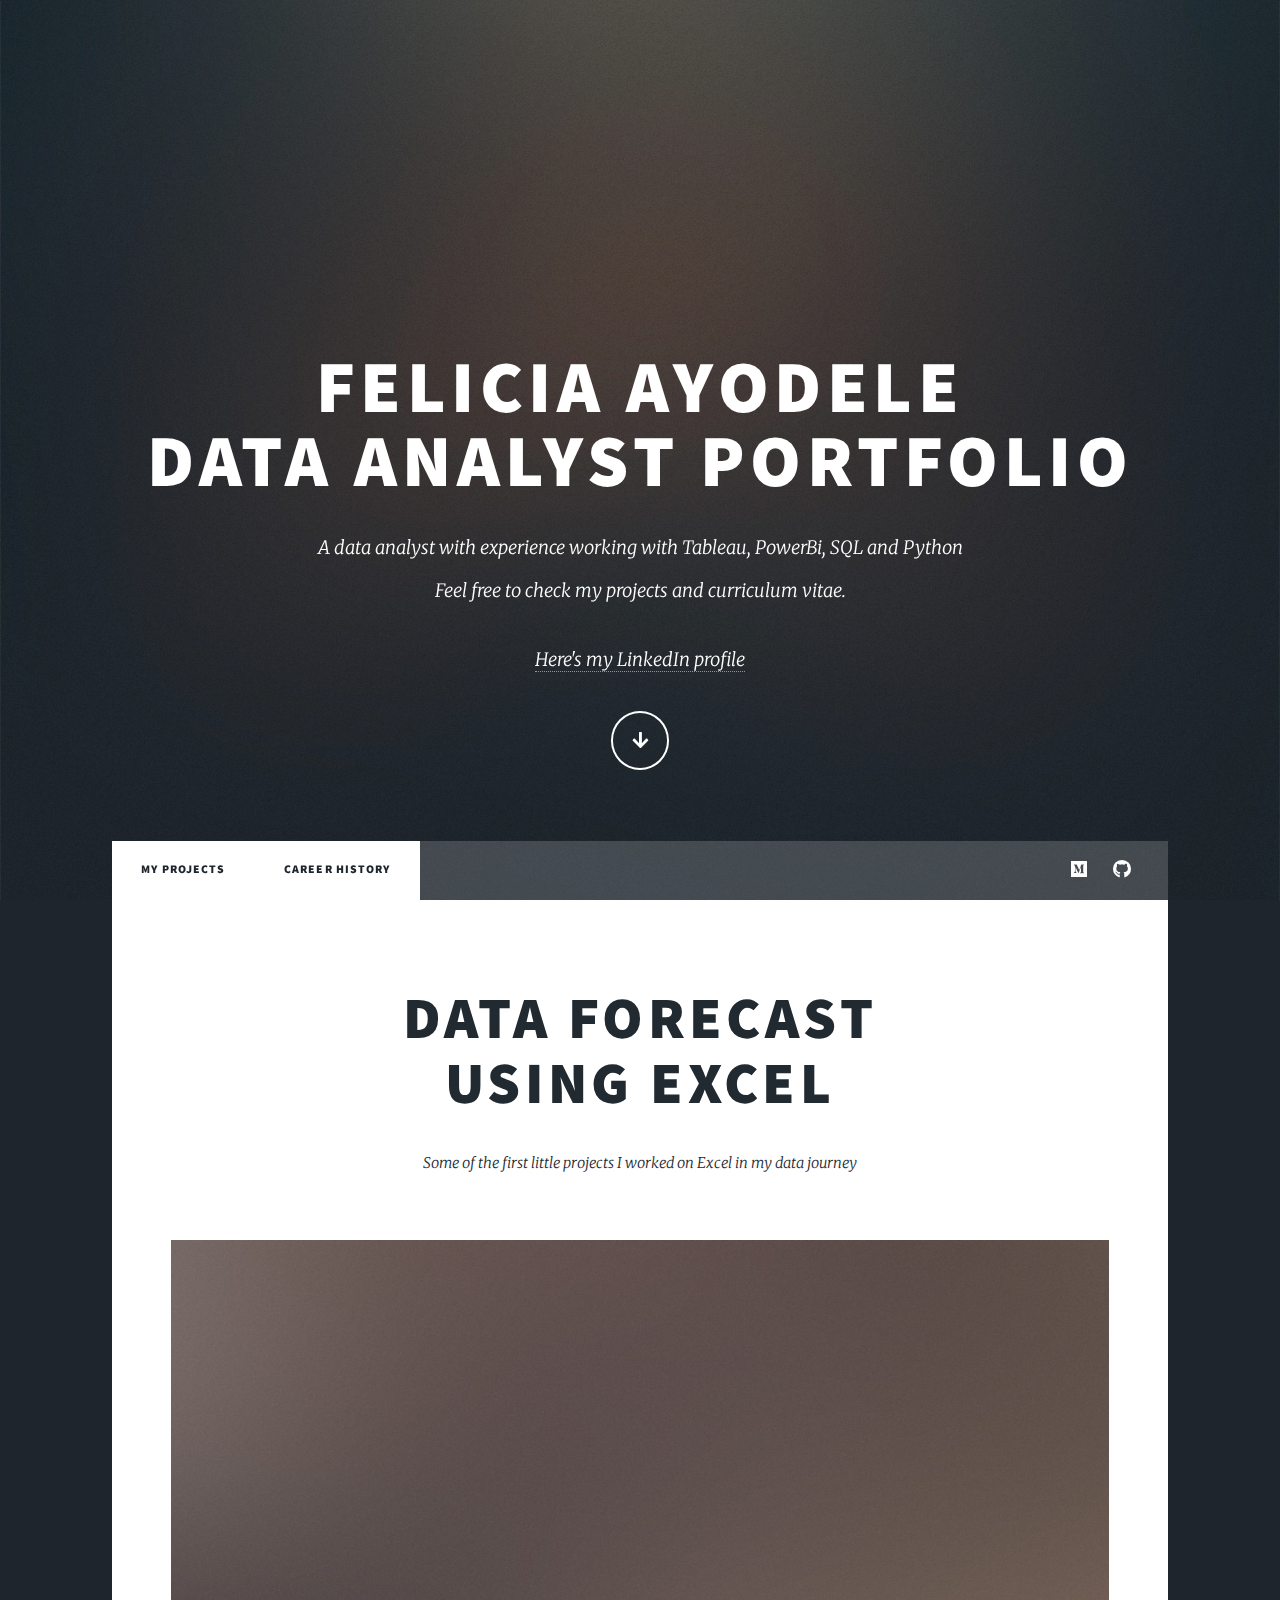
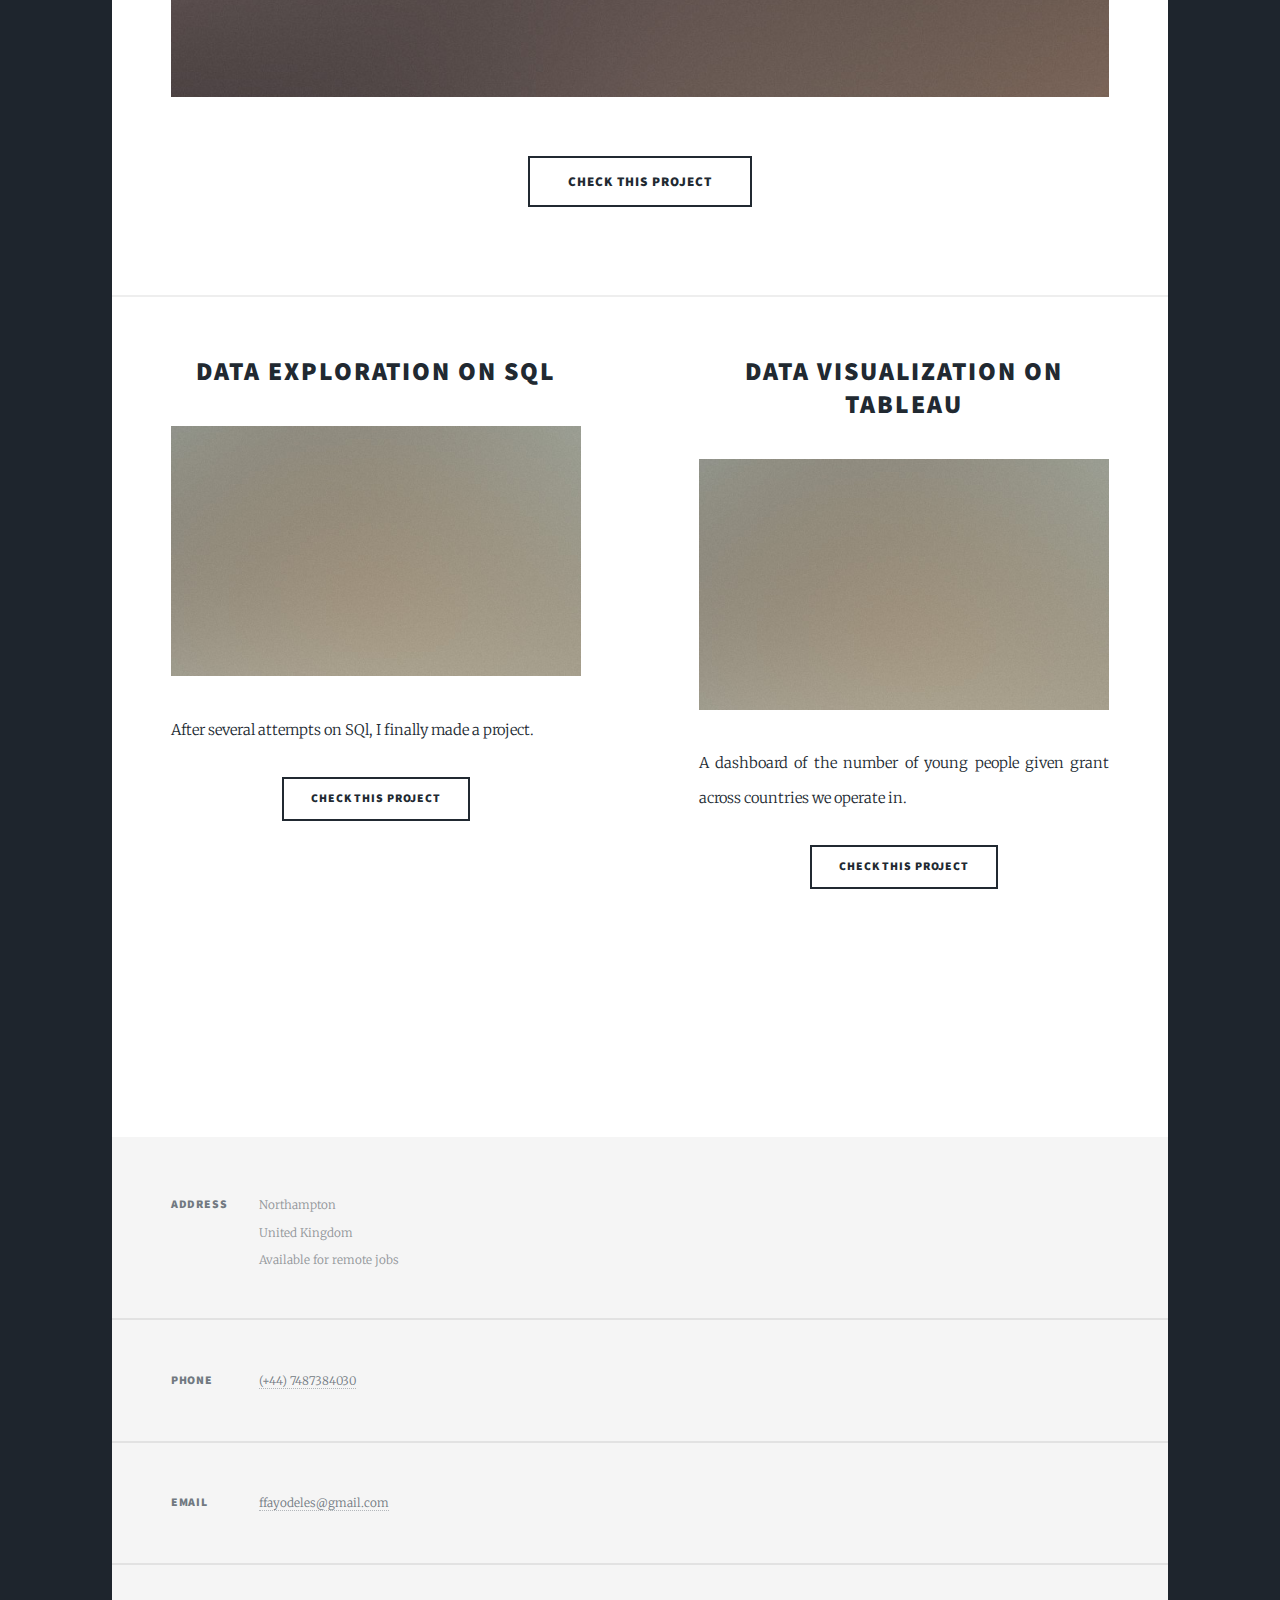
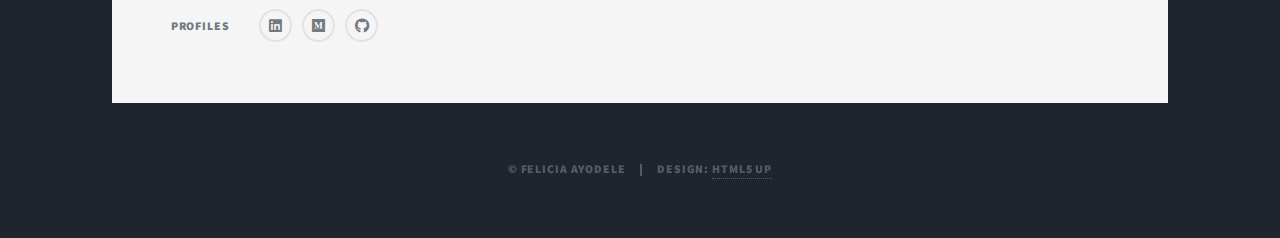
<file: index.html>
<!DOCTYPE HTML>
<!--
	Massively by HTML5 UP
	html5up.net | @ajlkn
	Free for personal and commercial use under the CCA 3.0 license (html5up.net/license)
-->
<html>
	<head>
		<title>Felicia.Ayodele Portfolio</title>
		<meta charset="utf-8" />
		<meta name="viewport" content="width=device-width, initial-scale=1, user-scalable=no" />
		<link rel="stylesheet" href="assets/css/main.css" />
		<noscript><link rel="stylesheet" href="assets/css/noscript.css" /></noscript>
	</head>
	<body class="is-preload">

		<!-- Wrapper -->
			<div id="wrapper" class="fade-in">

				<!-- Intro -->
					<div id="intro">
						<h1>FELICIA AYODELE<br />
						DATA ANALYST PORTFOLIO</h1>
						<p>A data analyst with experience working with Tableau, PowerBi, SQL and Python <br />
							Feel free to check my projects and curriculum vitae.	
						<p> <a href="https://www.linkedin.com/in/felicia-ayodele/" target= "_blank">Here's my LinkedIn profile</a>
						<ul class="actions">
							<li><a href="#header" class="button icon solid solo fa-arrow-down scrolly">Continue</a></li>
						</ul>
					</div>

				<!-- Header -->
					<header id="header">
						<a href="index.html" class="logo">Check My Projects</a>
					</header>

				<!-- Nav -->
					<nav id="nav">
						<ul class="links">
							<li class="active"><a href="index.html">My Projects</a></li>
							<li class="active"><a href="generic.html">Career History</a></li>
						</ul>
						<ul class="icons">
							<li><a href="https://medium.com/@ffayodeles" target= "_blank" class="icon brands fa-medium"><span class="label">Medium</span></a></li>
							<li><a href="#" class="icon brands fa-github"><span class="label">GitHub</span></a></li>
						</ul>
					</nav>

				<!-- Main -->
					<div id="main">

						<!-- Featured Post -->
							<article class="post featured">
								<header class="major">
									<h2><a href="#">DATA FORECAST<br />
									USING EXCEL</a></h2>
									<p>Some of the first little projects I worked on Excel in my data journey</p>
								</header>
								<a href="#" class="image main"><img src="images/pic01.jpg" alt="" /></a>
								<ul class="actions special">
									<li><a href="#" class="button large">Check this project</a></li>
								</ul>
							</article>

						<!-- Posts -->
							<section class="posts">
								<article>
									<header>
										<h2><a href="#">DATA EXPLORATION ON SQL</a></h2>
									</header>
									<a href="#" class="image fit"><img src="images/pic02.jpg" alt="" /></a>
									<p>After several attempts on SQl, I finally made a project.</p>
									<ul class="actions special">
										<li><a href="#" class="button">Check this project</a></li>
									</ul>
								</article>
						<!-- Posts -->
							<section class="posts">
								<article>
									<header>
										<h2><a href="#">DATA VISUALIZATION ON TABLEAU </a></h2>
									</header>
									<a href="#" class="image fit"><img src="images/pic02.jpg" alt="" /></a>
									<p>A dashboard of the number of young people given grant across countries we operate in.</p>
									<ul class="actions special">
										<li><a href="#" class="button">Check this project</a></li>
									</ul>
								</article>
							</section>
						<!-- Footer -->
							<footer>
								<div class="pagination">
									<!--<a href="#" class="previous">Prev</a>-->
									<!--a href="#" class="page active">1</a>
									<!a href="#" class="page">2</a>
									<!a href="#" class="page">3</a>
									<!span class="extra">&hellip;</span>
									<!a href="#" class="page">8</a>
									<!a href="#" class="page">9</a>
									<!a href="#" class="page">10</a>
									<!a href="#" class="next">Next</a-->
								</div>
							</footer>

					</div>
</div>
				<!-- Footer -->
					<footer id="footer">
						<section class="split contact">
							<section class="alt">
								<h3>Address</h3>
								<p>Northampton<br />
								United Kingdom<br />
								Available for remote jobs</p>
							</section>
							<section>
								<h3>Phone</h3>
								<p><a href="#">(+44) 7487384030</a></p>
							</section>
							<section>
								<h3>Email</h3>
								<p><a href="mailto:ffayodeles@gmail.com">ffayodeles@gmail.com</a></p>
							</section>
							<section>
								<h3>Profiles</h3>
								<ul class="icons alt">
									<li><a href="https://www.linkedin.com/in/felicia-ayodele/" class="icon brands alt fa-linkedin"><span class="label">LinkedIn</span></a></li>
									<li><a href="https://medium.com/@ffayodeles" class="icon brands alt fa-medium"><span class="label">Medium</span></a></li>
									<li><a href="#" class="icon brands alt fa-github"><span class="label">GitHub</span></a></li>
								</ul>
							</section>
						</section>
					</footer>

				<!-- Copyright -->
					<div id="copyright">
						<ul><li>&copy; Felicia Ayodele</li><li>Design: <a href="https://html5up.net">HTML5 UP</a></li></ul>
					</div>

			</div>

		<!-- Scripts -->
			<script src="assets/js/jquery.min.js"></script>
			<script src="assets/js/jquery.scrollex.min.js"></script>
			<script src="assets/js/jquery.scrolly.min.js"></script>
			<script src="assets/js/browser.min.js"></script>
			<script src="assets/js/breakpoints.min.js"></script>
			<script src="assets/js/util.js"></script>
			<script src="assets/js/main.js"></script>

	</body>
</html>
</file>
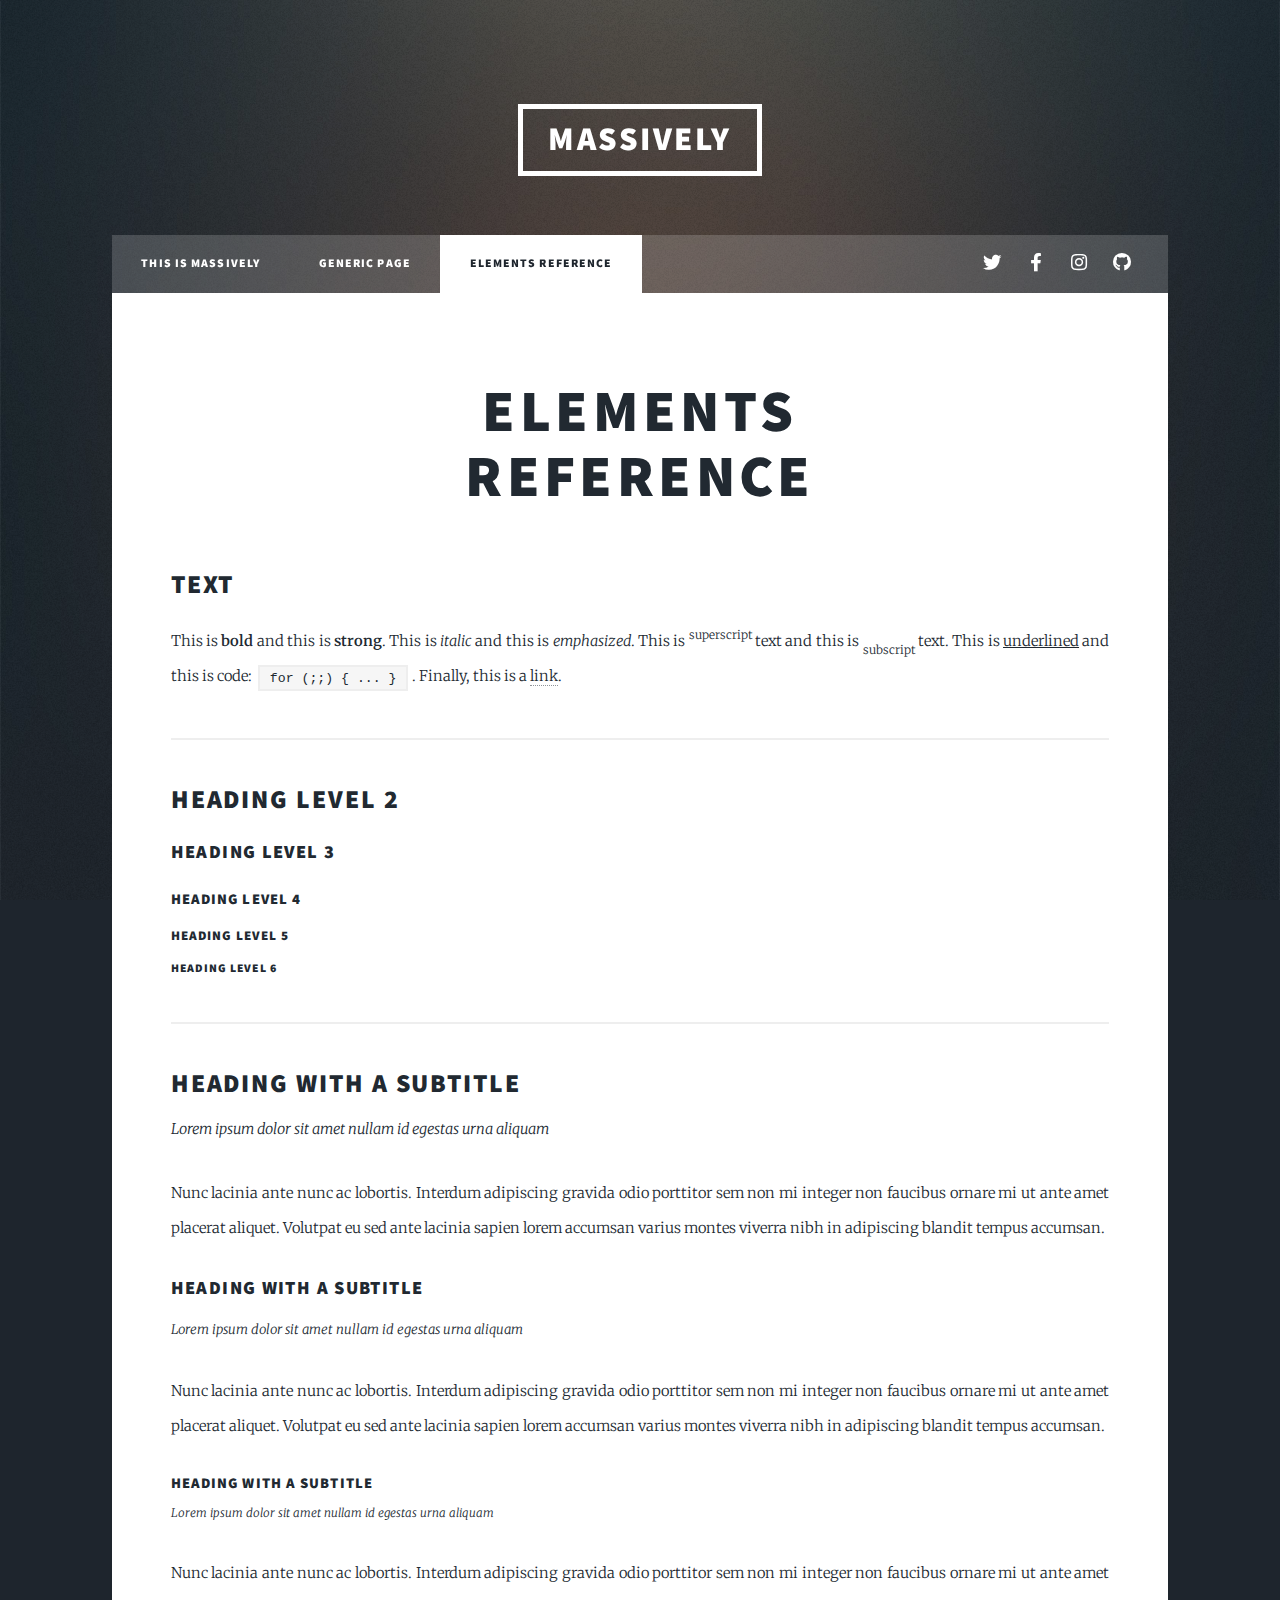
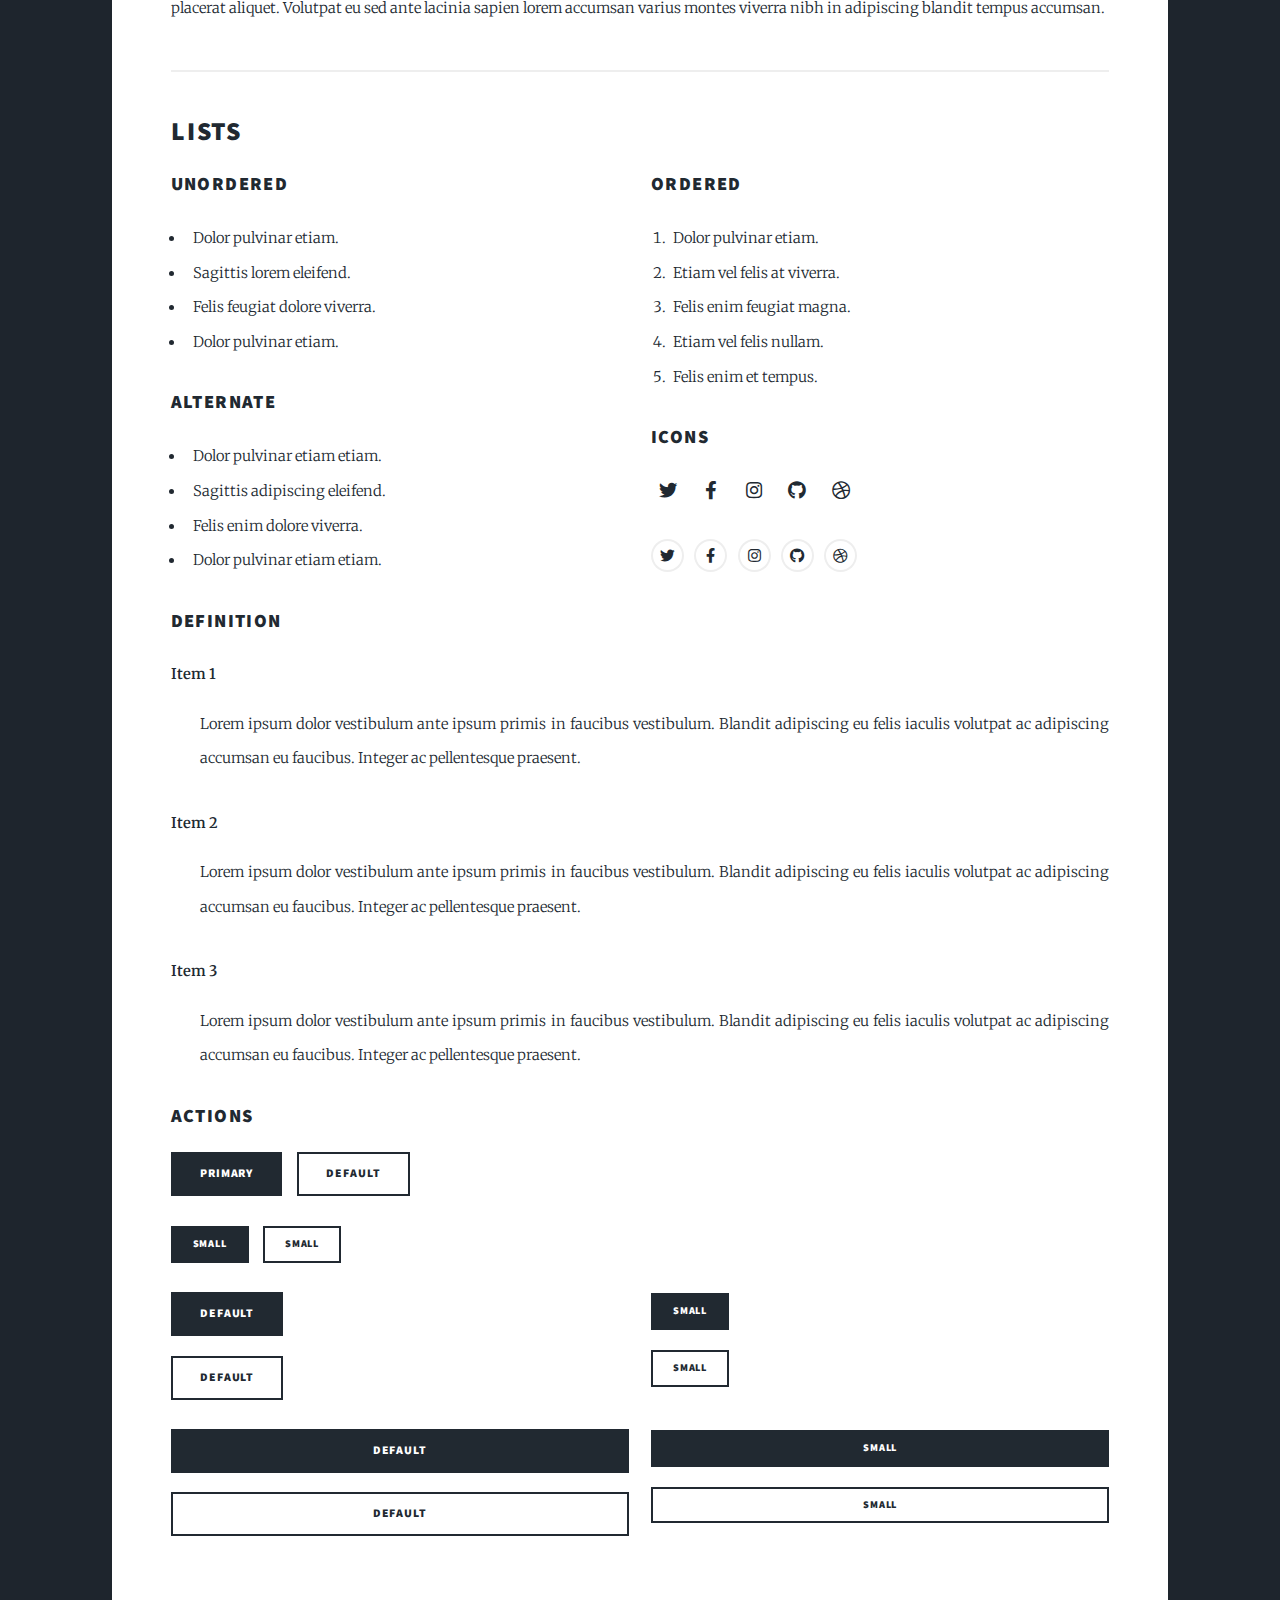
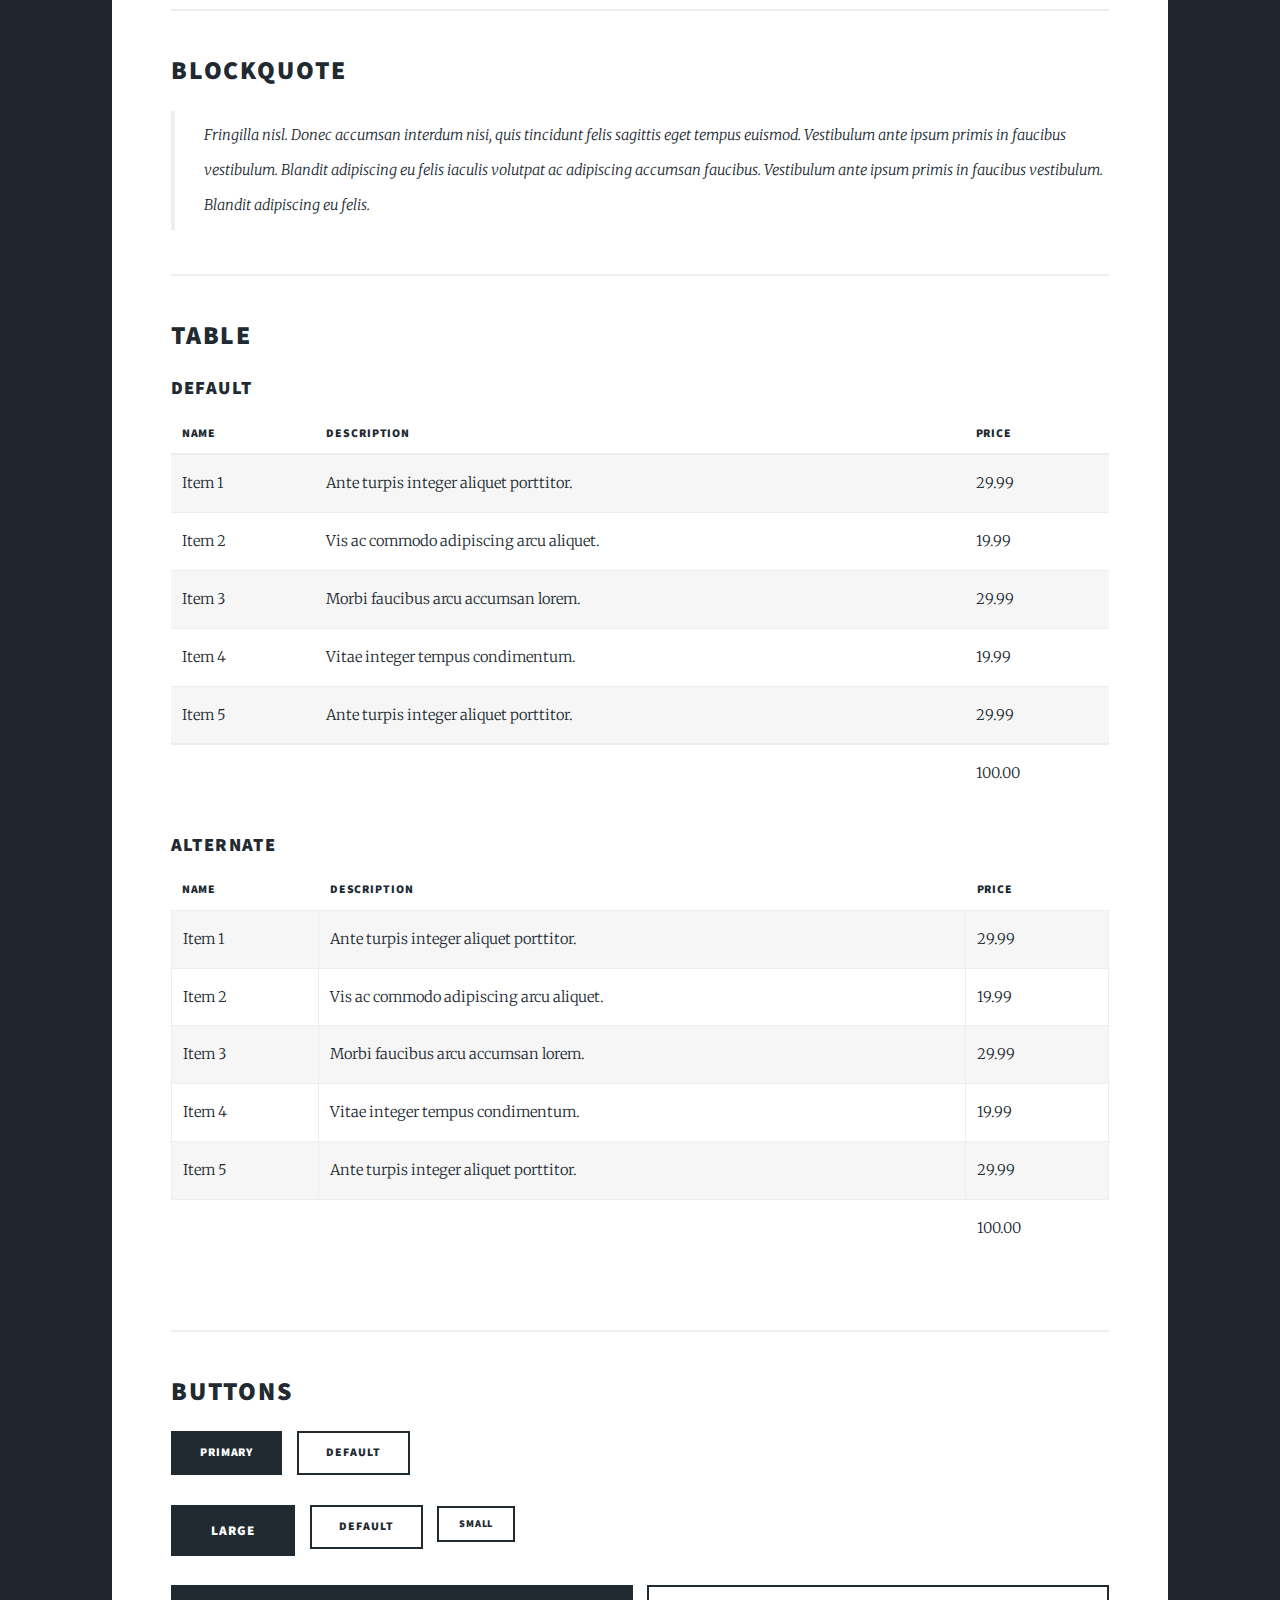
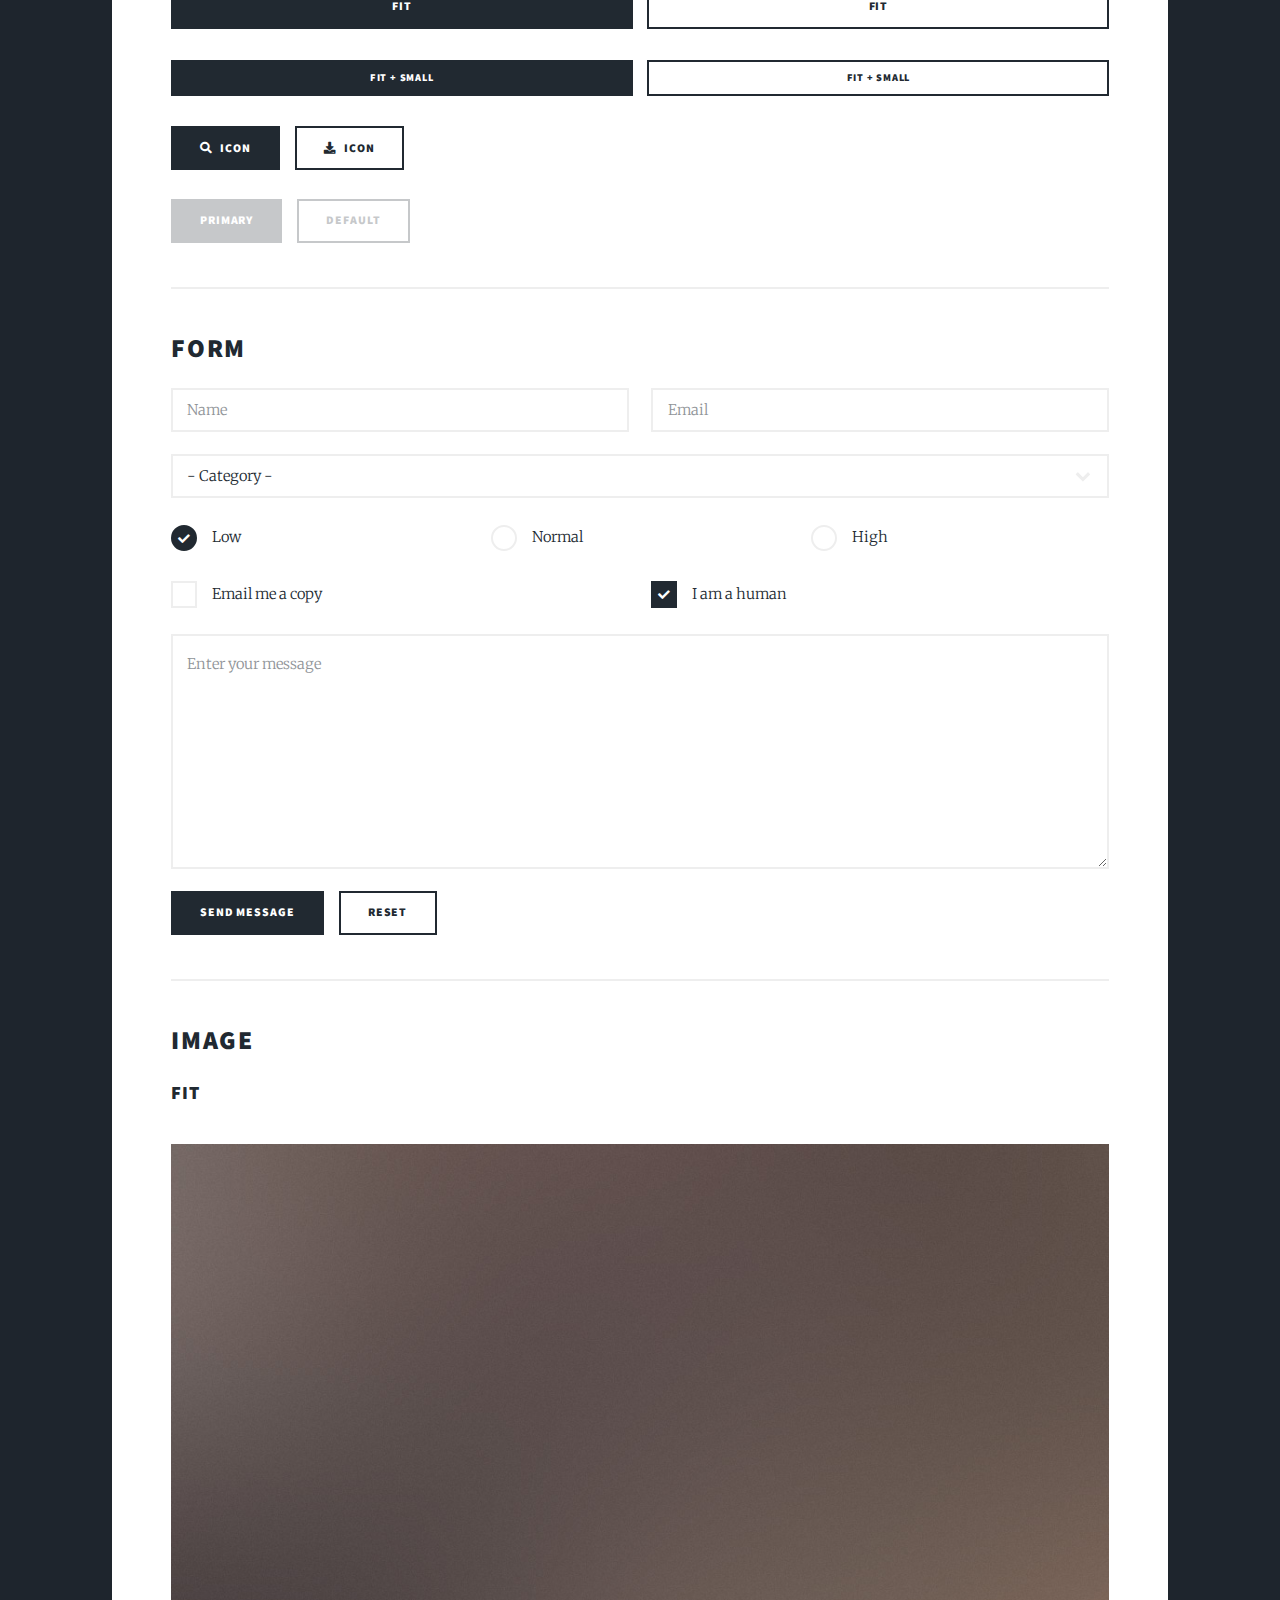
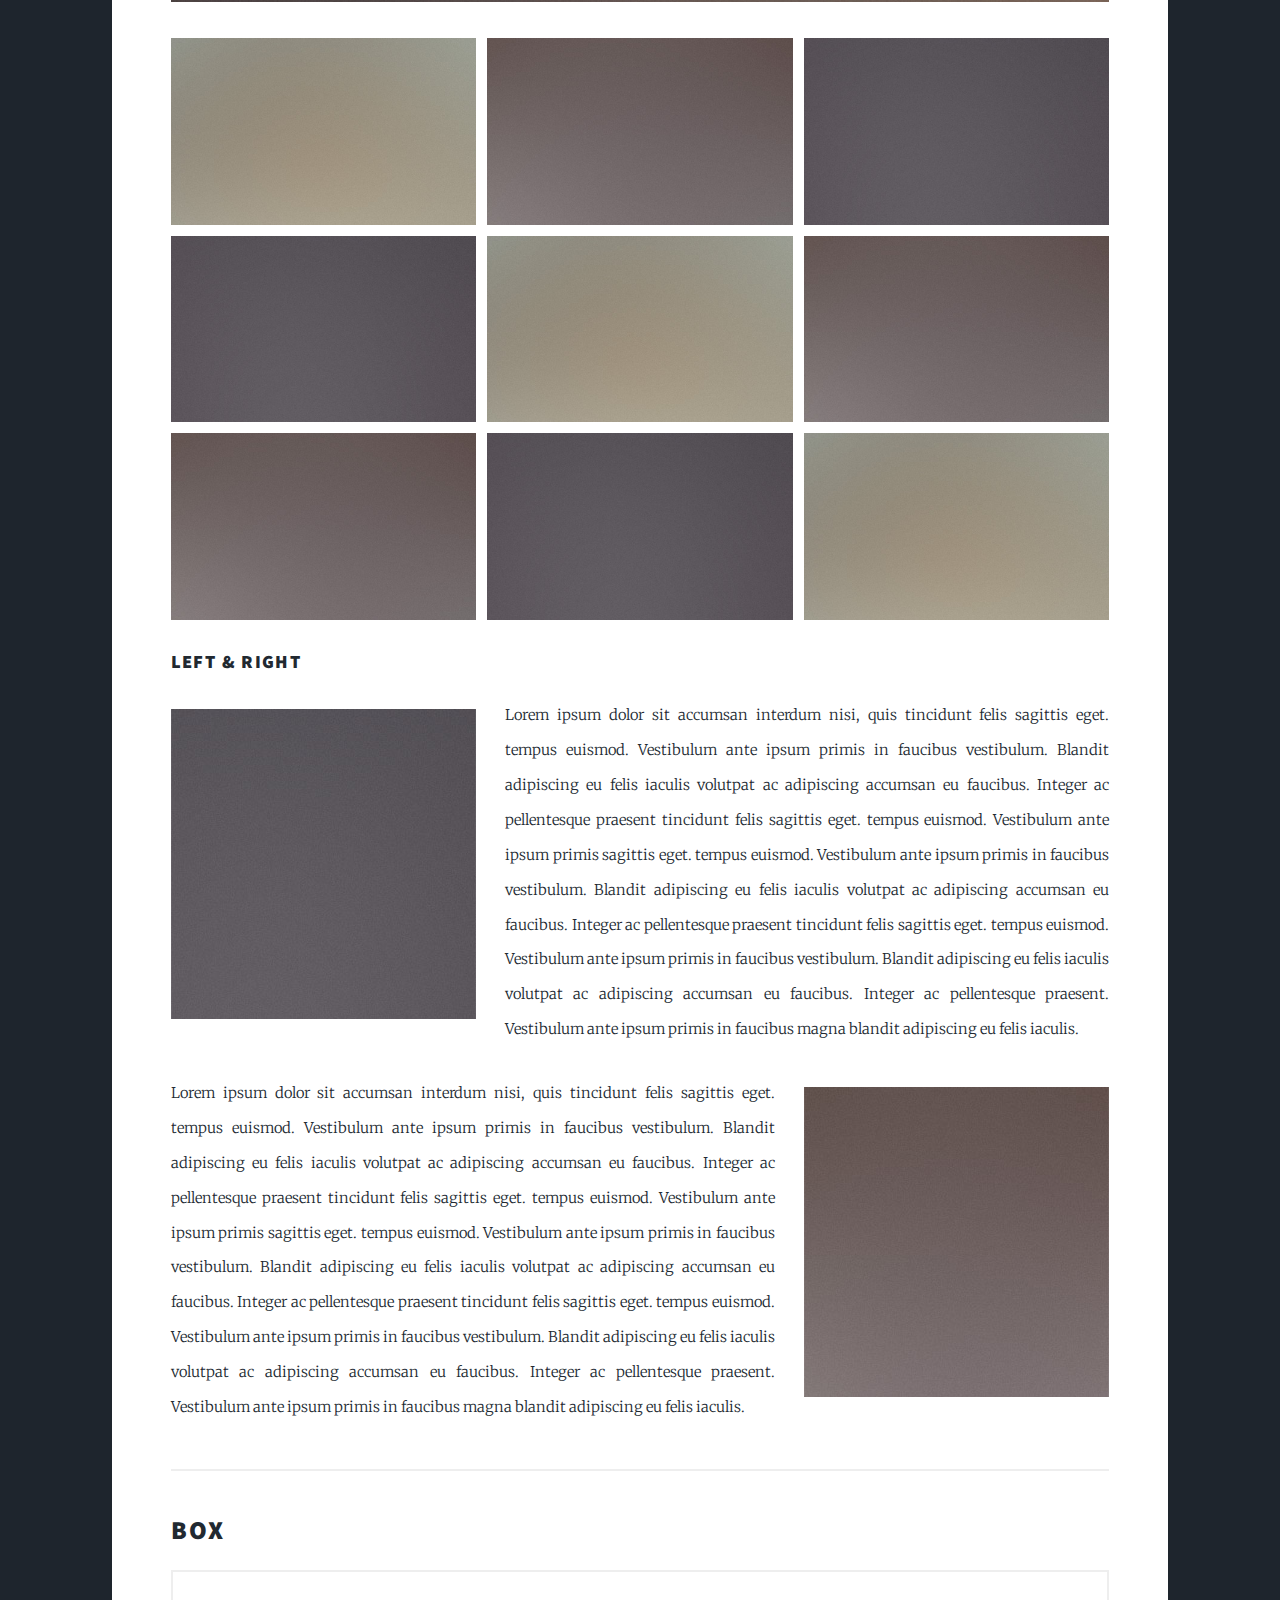
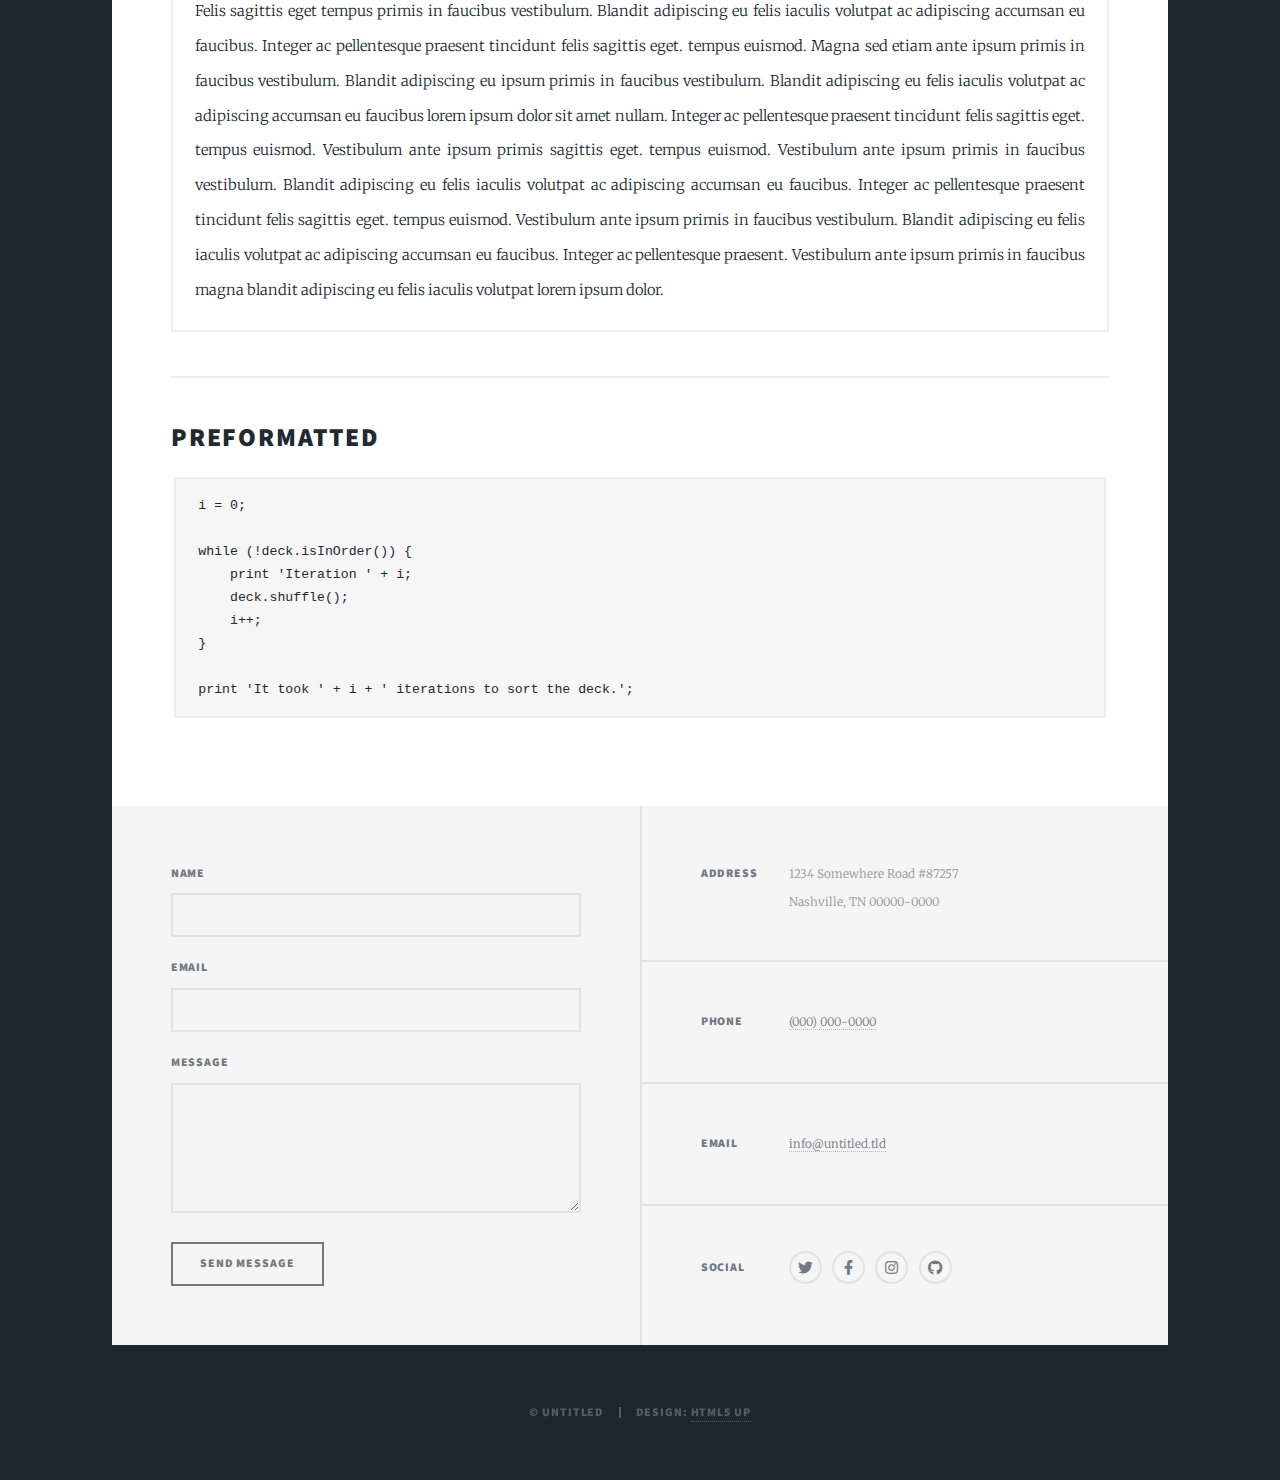
<file: elements.html>
<!DOCTYPE HTML>
<!--
	Massively by HTML5 UP
	html5up.net | @ajlkn
	Free for personal and commercial use under the CCA 3.0 license (html5up.net/license)
-->
<html>
	<head>
		<title>Elements Reference - Massively by HTML5 UP</title>
		<meta charset="utf-8" />
		<meta name="viewport" content="width=device-width, initial-scale=1, user-scalable=no" />
		<link rel="stylesheet" href="assets/css/main.css" />
		<noscript><link rel="stylesheet" href="assets/css/noscript.css" /></noscript>
	</head>
	<body class="is-preload">

		<!-- Wrapper -->
			<div id="wrapper">

				<!-- Header -->
					<header id="header">
						<a href="index.html" class="logo">Massively</a>
					</header>

				<!-- Nav -->
					<nav id="nav">
						<ul class="links">
							<li><a href="index.html">This is Massively</a></li>
							<li><a href="generic.html">Generic Page</a></li>
							<li class="active"><a href="elements.html">Elements Reference</a></li>
						</ul>
						<ul class="icons">
							<li><a href="#" class="icon brands fa-twitter"><span class="label">Twitter</span></a></li>
							<li><a href="#" class="icon brands fa-facebook-f"><span class="label">Facebook</span></a></li>
							<li><a href="#" class="icon brands fa-instagram"><span class="label">Instagram</span></a></li>
							<li><a href="#" class="icon brands fa-github"><span class="label">GitHub</span></a></li>
						</ul>
					</nav>

				<!-- Main -->
					<div id="main">

						<!-- Post -->
							<section class="post">
								<header class="major">
									<h1>Elements<br />
									Reference</h1>
								</header>

								<!-- Text stuff -->
									<h2>Text</h2>
									<p>This is <b>bold</b> and this is <strong>strong</strong>. This is <i>italic</i> and this is <em>emphasized</em>.
									This is <sup>superscript</sup> text and this is <sub>subscript</sub> text.
									This is <u>underlined</u> and this is code: <code>for (;;) { ... }</code>.
									Finally, this is a <a href="#">link</a>.</p>
									<hr />
									<h2>Heading Level 2</h2>
									<h3>Heading Level 3</h3>
									<h4>Heading Level 4</h4>
									<h5>Heading Level 5</h5>
									<h6>Heading Level 6</h6>
									<hr />
									<header>
										<h2>Heading with a Subtitle</h2>
										<p>Lorem ipsum dolor sit amet nullam id egestas urna aliquam</p>
									</header>
									<p>Nunc lacinia ante nunc ac lobortis. Interdum adipiscing gravida odio porttitor sem non mi integer non faucibus ornare mi ut ante amet placerat aliquet. Volutpat eu sed ante lacinia sapien lorem accumsan varius montes viverra nibh in adipiscing blandit tempus accumsan.</p>
									<header>
										<h3>Heading with a Subtitle</h3>
										<p>Lorem ipsum dolor sit amet nullam id egestas urna aliquam</p>
									</header>
									<p>Nunc lacinia ante nunc ac lobortis. Interdum adipiscing gravida odio porttitor sem non mi integer non faucibus ornare mi ut ante amet placerat aliquet. Volutpat eu sed ante lacinia sapien lorem accumsan varius montes viverra nibh in adipiscing blandit tempus accumsan.</p>
									<header>
										<h4>Heading with a Subtitle</h4>
										<p>Lorem ipsum dolor sit amet nullam id egestas urna aliquam</p>
									</header>
									<p>Nunc lacinia ante nunc ac lobortis. Interdum adipiscing gravida odio porttitor sem non mi integer non faucibus ornare mi ut ante amet placerat aliquet. Volutpat eu sed ante lacinia sapien lorem accumsan varius montes viverra nibh in adipiscing blandit tempus accumsan.</p>

									<hr />

								<!-- Lists -->
									<h2>Lists</h2>
									<div class="row">
										<div class="col-6 col-12-small">

											<h3>Unordered</h3>
											<ul>
												<li>Dolor pulvinar etiam.</li>
												<li>Sagittis lorem eleifend.</li>
												<li>Felis feugiat dolore viverra.</li>
												<li>Dolor pulvinar etiam.</li>
											</ul>

											<h3>Alternate</h3>
											<ul class="alt">
												<li>Dolor pulvinar etiam etiam.</li>
												<li>Sagittis adipiscing eleifend.</li>
												<li>Felis enim dolore viverra.</li>
												<li>Dolor pulvinar etiam etiam.</li>
											</ul>

										</div>
										<div class="col-6 col-12-small">

											<h3>Ordered</h3>
											<ol>
												<li>Dolor pulvinar etiam.</li>
												<li>Etiam vel felis at viverra.</li>
												<li>Felis enim feugiat magna.</li>
												<li>Etiam vel felis nullam.</li>
												<li>Felis enim et tempus.</li>
											</ol>

											<h3>Icons</h3>
											<ul class="icons">
												<li><a href="#" class="icon brands fa-twitter"><span class="label">Twitter</span></a></li>
												<li><a href="#" class="icon brands fa-facebook-f"><span class="label">Facebook</span></a></li>
												<li><a href="#" class="icon brands fa-instagram"><span class="label">Instagram</span></a></li>
												<li><a href="#" class="icon brands fa-github"><span class="label">Github</span></a></li>
												<li><a href="#" class="icon brands fa-dribbble"><span class="label">Dribbble</span></a></li>
											</ul>
											<ul class="icons alt">
												<li><a href="#" class="icon brands alt fa-twitter"><span class="label">Twitter</span></a></li>
												<li><a href="#" class="icon brands alt fa-facebook-f"><span class="label">Facebook</span></a></li>
												<li><a href="#" class="icon brands alt fa-instagram"><span class="label">Instagram</span></a></li>
												<li><a href="#" class="icon brands alt fa-github"><span class="label">Github</span></a></li>
												<li><a href="#" class="icon brands alt fa-dribbble"><span class="label">Dribbble</span></a></li>
											</ul>

										</div>
									</div>
									<h3>Definition</h3>
									<dl>
										<dt>Item 1</dt>
										<dd>
											<p>Lorem ipsum dolor vestibulum ante ipsum primis in faucibus vestibulum. Blandit adipiscing eu felis iaculis volutpat ac adipiscing accumsan eu faucibus. Integer ac pellentesque praesent.</p>
										</dd>
										<dt>Item 2</dt>
										<dd>
											<p>Lorem ipsum dolor vestibulum ante ipsum primis in faucibus vestibulum. Blandit adipiscing eu felis iaculis volutpat ac adipiscing accumsan eu faucibus. Integer ac pellentesque praesent.</p>
										</dd>
										<dt>Item 3</dt>
										<dd>
											<p>Lorem ipsum dolor vestibulum ante ipsum primis in faucibus vestibulum. Blandit adipiscing eu felis iaculis volutpat ac adipiscing accumsan eu faucibus. Integer ac pellentesque praesent.</p>
										</dd>
									</dl>

									<h3>Actions</h3>
									<ul class="actions">
										<li><a href="#" class="button primary">Primary</a></li>
										<li><a href="#" class="button">Default</a></li>
									</ul>
									<ul class="actions small">
										<li><a href="#" class="button primary small">Small</a></li>
										<li><a href="#" class="button small">Small</a></li>
									</ul>
									<div class="row">
										<div class="col-6 col-12-small">
											<ul class="actions stacked">
												<li><a href="#" class="button primary">Default</a></li>
												<li><a href="#" class="button">Default</a></li>
											</ul>
										</div>
										<div class="col-6 col-12-small">
											<ul class="actions stacked">
												<li><a href="#" class="button primary small">Small</a></li>
												<li><a href="#" class="button small">Small</a></li>
											</ul>
										</div>
									</div>
									<div class="row">
										<div class="col-6 col-12-small">
											<ul class="actions stacked">
												<li><a href="#" class="button primary fit">Default</a></li>
												<li><a href="#" class="button fit">Default</a></li>
											</ul>
										</div>
										<div class="col-6 col-12-small">
											<ul class="actions stacked">
												<li><a href="#" class="button primary small fit">Small</a></li>
												<li><a href="#" class="button small fit">Small</a></li>
											</ul>
										</div>
									</div>

									<hr />

								<!-- Blockquote -->
									<h2>Blockquote</h2>
									<blockquote>Fringilla nisl. Donec accumsan interdum nisi, quis tincidunt felis sagittis eget tempus euismod. Vestibulum ante ipsum primis in faucibus vestibulum. Blandit adipiscing eu felis iaculis volutpat ac adipiscing accumsan faucibus. Vestibulum ante ipsum primis in faucibus vestibulum. Blandit adipiscing eu felis.</blockquote>

									<hr />

								<!-- Table -->
									<h2>Table</h2>

									<h3>Default</h3>
									<div class="table-wrapper">
										<table>
											<thead>
												<tr>
													<th>Name</th>
													<th>Description</th>
													<th>Price</th>
												</tr>
											</thead>
											<tbody>
												<tr>
													<td>Item 1</td>
													<td>Ante turpis integer aliquet porttitor.</td>
													<td>29.99</td>
												</tr>
												<tr>
													<td>Item 2</td>
													<td>Vis ac commodo adipiscing arcu aliquet.</td>
													<td>19.99</td>
												</tr>
												<tr>
													<td>Item 3</td>
													<td> Morbi faucibus arcu accumsan lorem.</td>
													<td>29.99</td>
												</tr>
												<tr>
													<td>Item 4</td>
													<td>Vitae integer tempus condimentum.</td>
													<td>19.99</td>
												</tr>
												<tr>
													<td>Item 5</td>
													<td>Ante turpis integer aliquet porttitor.</td>
													<td>29.99</td>
												</tr>
											</tbody>
											<tfoot>
												<tr>
													<td colspan="2"></td>
													<td>100.00</td>
												</tr>
											</tfoot>
										</table>
									</div>

									<h3>Alternate</h3>
									<div class="table-wrapper">
										<table class="alt">
											<thead>
												<tr>
													<th>Name</th>
													<th>Description</th>
													<th>Price</th>
												</tr>
											</thead>
											<tbody>
												<tr>
													<td>Item 1</td>
													<td>Ante turpis integer aliquet porttitor.</td>
													<td>29.99</td>
												</tr>
												<tr>
													<td>Item 2</td>
													<td>Vis ac commodo adipiscing arcu aliquet.</td>
													<td>19.99</td>
												</tr>
												<tr>
													<td>Item 3</td>
													<td> Morbi faucibus arcu accumsan lorem.</td>
													<td>29.99</td>
												</tr>
												<tr>
													<td>Item 4</td>
													<td>Vitae integer tempus condimentum.</td>
													<td>19.99</td>
												</tr>
												<tr>
													<td>Item 5</td>
													<td>Ante turpis integer aliquet porttitor.</td>
													<td>29.99</td>
												</tr>
											</tbody>
											<tfoot>
												<tr>
													<td colspan="2"></td>
													<td>100.00</td>
												</tr>
											</tfoot>
										</table>
									</div>

									<hr />

								<!-- Buttons -->
									<h2>Buttons</h2>
									<ul class="actions">
										<li><a href="#" class="button primary">Primary</a></li>
										<li><a href="#" class="button">Default</a></li>
									</ul>
									<ul class="actions">
										<li><a href="#" class="button primary large">Large</a></li>
										<li><a href="#" class="button">Default</a></li>
										<li><a href="#" class="button small">Small</a></li>
									</ul>
									<ul class="actions fit">
										<li><a href="#" class="button primary fit">Fit</a></li>
										<li><a href="#" class="button fit">Fit</a></li>
									</ul>
									<ul class="actions fit small">
										<li><a href="#" class="button primary fit small">Fit + Small</a></li>
										<li><a href="#" class="button fit small">Fit + Small</a></li>
									</ul>
									<ul class="actions">
										<li><a href="#" class="button primary icon solid fa-search">Icon</a></li>
										<li><a href="#" class="button icon solid fa-download">Icon</a></li>
									</ul>
									<ul class="actions">
										<li><span class="button primary disabled">Primary</span></li>
										<li><span class="button disabled">Default</span></li>
									</ul>

									<hr />

								<!-- Form -->
									<h2>Form</h2>

									<form method="post" action="#">
										<div class="row gtr-uniform">
											<div class="col-6 col-12-xsmall">
												<input type="text" name="demo-name" id="demo-name" value="" placeholder="Name" />
											</div>
											<div class="col-6 col-12-xsmall">
												<input type="email" name="demo-email" id="demo-email" value="" placeholder="Email" />
											</div>
											<!-- Break -->
											<div class="col-12">
												<select name="demo-category" id="demo-category">
													<option value="">- Category -</option>
													<option value="1">Manufacturing</option>
													<option value="1">Shipping</option>
													<option value="1">Administration</option>
													<option value="1">Human Resources</option>
												</select>
											</div>
											<!-- Break -->
											<div class="col-4 col-12-small">
												<input type="radio" id="demo-priority-low" name="demo-priority" checked>
												<label for="demo-priority-low">Low</label>
											</div>
											<div class="col-4 col-12-small">
												<input type="radio" id="demo-priority-normal" name="demo-priority">
												<label for="demo-priority-normal">Normal</label>
											</div>
											<div class="col-4 col-12-small">
												<input type="radio" id="demo-priority-high" name="demo-priority">
												<label for="demo-priority-high">High</label>
											</div>
											<!-- Break -->
											<div class="col-6 col-12-small">
												<input type="checkbox" id="demo-copy" name="demo-copy">
												<label for="demo-copy">Email me a copy</label>
											</div>
											<div class="col-6 col-12-small">
												<input type="checkbox" id="demo-human" name="demo-human" checked>
												<label for="demo-human">I am a human</label>
											</div>
											<!-- Break -->
											<div class="col-12">
												<textarea name="demo-message" id="demo-message" placeholder="Enter your message" rows="6"></textarea>
											</div>
											<!-- Break -->
											<div class="col-12">
												<ul class="actions">
													<li><input type="submit" value="Send Message" class="primary" /></li>
													<li><input type="reset" value="Reset" /></li>
												</ul>
											</div>
										</div>
									</form>

									<hr />

								<!-- Image -->
									<h2>Image</h2>

									<h3>Fit</h3>
									<span class="image fit"><img src="images/pic01.jpg" alt="" /></span>
									<div class="box alt">
										<div class="row gtr-50 gtr-uniform">
											<div class="col-4"><span class="image fit"><img src="images/pic02.jpg" alt="" /></span></div>
											<div class="col-4"><span class="image fit"><img src="images/pic03.jpg" alt="" /></span></div>
											<div class="col-4"><span class="image fit"><img src="images/pic04.jpg" alt="" /></span></div>
											<!-- Break -->
											<div class="col-4"><span class="image fit"><img src="images/pic04.jpg" alt="" /></span></div>
											<div class="col-4"><span class="image fit"><img src="images/pic02.jpg" alt="" /></span></div>
											<div class="col-4"><span class="image fit"><img src="images/pic03.jpg" alt="" /></span></div>
											<!-- Break -->
											<div class="col-4"><span class="image fit"><img src="images/pic03.jpg" alt="" /></span></div>
											<div class="col-4"><span class="image fit"><img src="images/pic04.jpg" alt="" /></span></div>
											<div class="col-4"><span class="image fit"><img src="images/pic02.jpg" alt="" /></span></div>
										</div>
									</div>

									<h3>Left &amp; Right</h3>
									<p><span class="image left"><img src="images/pic08.jpg" alt="" /></span>Lorem ipsum dolor sit accumsan interdum nisi, quis tincidunt felis sagittis eget. tempus euismod. Vestibulum ante ipsum primis in faucibus vestibulum. Blandit adipiscing eu felis iaculis volutpat ac adipiscing accumsan eu faucibus. Integer ac pellentesque praesent tincidunt felis sagittis eget. tempus euismod. Vestibulum ante ipsum primis sagittis eget. tempus euismod. Vestibulum ante ipsum primis in faucibus vestibulum. Blandit adipiscing eu felis iaculis volutpat ac adipiscing accumsan eu faucibus. Integer ac pellentesque praesent tincidunt felis sagittis eget. tempus euismod. Vestibulum ante ipsum primis in faucibus vestibulum. Blandit adipiscing eu felis iaculis volutpat ac adipiscing accumsan eu faucibus. Integer ac pellentesque praesent. Vestibulum ante ipsum primis in faucibus magna blandit adipiscing eu felis iaculis.</p>
									<p><span class="image right"><img src="images/pic09.jpg" alt="" /></span>Lorem ipsum dolor sit accumsan interdum nisi, quis tincidunt felis sagittis eget. tempus euismod. Vestibulum ante ipsum primis in faucibus vestibulum. Blandit adipiscing eu felis iaculis volutpat ac adipiscing accumsan eu faucibus. Integer ac pellentesque praesent tincidunt felis sagittis eget. tempus euismod. Vestibulum ante ipsum primis sagittis eget. tempus euismod. Vestibulum ante ipsum primis in faucibus vestibulum. Blandit adipiscing eu felis iaculis volutpat ac adipiscing accumsan eu faucibus. Integer ac pellentesque praesent tincidunt felis sagittis eget. tempus euismod. Vestibulum ante ipsum primis in faucibus vestibulum. Blandit adipiscing eu felis iaculis volutpat ac adipiscing accumsan eu faucibus. Integer ac pellentesque praesent. Vestibulum ante ipsum primis in faucibus magna blandit adipiscing eu felis iaculis.</p>

									<hr />

								<!-- Box -->
									<h2>Box</h2>
									<div class="box">
										<p>Felis sagittis eget tempus primis in faucibus vestibulum. Blandit adipiscing eu felis iaculis volutpat ac adipiscing accumsan eu faucibus. Integer ac pellentesque praesent tincidunt felis sagittis eget. tempus euismod. Magna sed etiam ante ipsum primis in faucibus vestibulum. Blandit adipiscing eu ipsum primis in faucibus vestibulum. Blandit adipiscing eu felis iaculis volutpat ac adipiscing accumsan eu faucibus lorem ipsum dolor sit amet nullam. Integer ac pellentesque praesent tincidunt felis sagittis eget. tempus euismod. Vestibulum ante ipsum primis sagittis eget. tempus euismod. Vestibulum ante ipsum primis in faucibus vestibulum. Blandit adipiscing eu felis iaculis volutpat ac adipiscing accumsan eu faucibus. Integer ac pellentesque praesent tincidunt felis sagittis eget. tempus euismod. Vestibulum ante ipsum primis in faucibus vestibulum. Blandit adipiscing eu felis iaculis volutpat ac adipiscing accumsan eu faucibus. Integer ac pellentesque praesent. Vestibulum ante ipsum primis in faucibus magna blandit adipiscing eu felis iaculis volutpat lorem ipsum dolor.</p>
									</div>

									<hr />

								<!-- Preformatted Code -->
									<h2>Preformatted</h2>
									<pre><code>i = 0;

while (!deck.isInOrder()) {
    print 'Iteration ' + i;
    deck.shuffle();
    i++;
}

print 'It took ' + i + ' iterations to sort the deck.';
</code></pre>

							</section>

					</div>

				<!-- Footer -->
					<footer id="footer">
						<section>
							<form method="post" action="#">
								<div class="fields">
									<div class="field">
										<label for="name">Name</label>
										<input type="text" name="name" id="name" />
									</div>
									<div class="field">
										<label for="email">Email</label>
										<input type="text" name="email" id="email" />
									</div>
									<div class="field">
										<label for="message">Message</label>
										<textarea name="message" id="message" rows="3"></textarea>
									</div>
								</div>
								<ul class="actions">
									<li><input type="submit" value="Send Message" /></li>
								</ul>
							</form>
						</section>
						<section class="split contact">
							<section class="alt">
								<h3>Address</h3>
								<p>1234 Somewhere Road #87257<br />
								Nashville, TN 00000-0000</p>
							</section>
							<section>
								<h3>Phone</h3>
								<p><a href="#">(000) 000-0000</a></p>
							</section>
							<section>
								<h3>Email</h3>
								<p><a href="#">info@untitled.tld</a></p>
							</section>
							<section>
								<h3>Social</h3>
								<ul class="icons alt">
									<li><a href="#" class="icon brands alt fa-twitter"><span class="label">Twitter</span></a></li>
									<li><a href="#" class="icon brands alt fa-facebook-f"><span class="label">Facebook</span></a></li>
									<li><a href="#" class="icon brands alt fa-instagram"><span class="label">Instagram</span></a></li>
									<li><a href="#" class="icon brands alt fa-github"><span class="label">GitHub</span></a></li>
								</ul>
							</section>
						</section>
					</footer>

				<!-- Copyright -->
					<div id="copyright">
						<ul><li>&copy; Untitled</li><li>Design: <a href="https://html5up.net">HTML5 UP</a></li></ul>
					</div>

			</div>

		<!-- Scripts -->
			<script src="assets/js/jquery.min.js"></script>
			<script src="assets/js/jquery.scrollex.min.js"></script>
			<script src="assets/js/jquery.scrolly.min.js"></script>
			<script src="assets/js/browser.min.js"></script>
			<script src="assets/js/breakpoints.min.js"></script>
			<script src="assets/js/util.js"></script>
			<script src="assets/js/main.js"></script>

	</body>
</html>
</file>
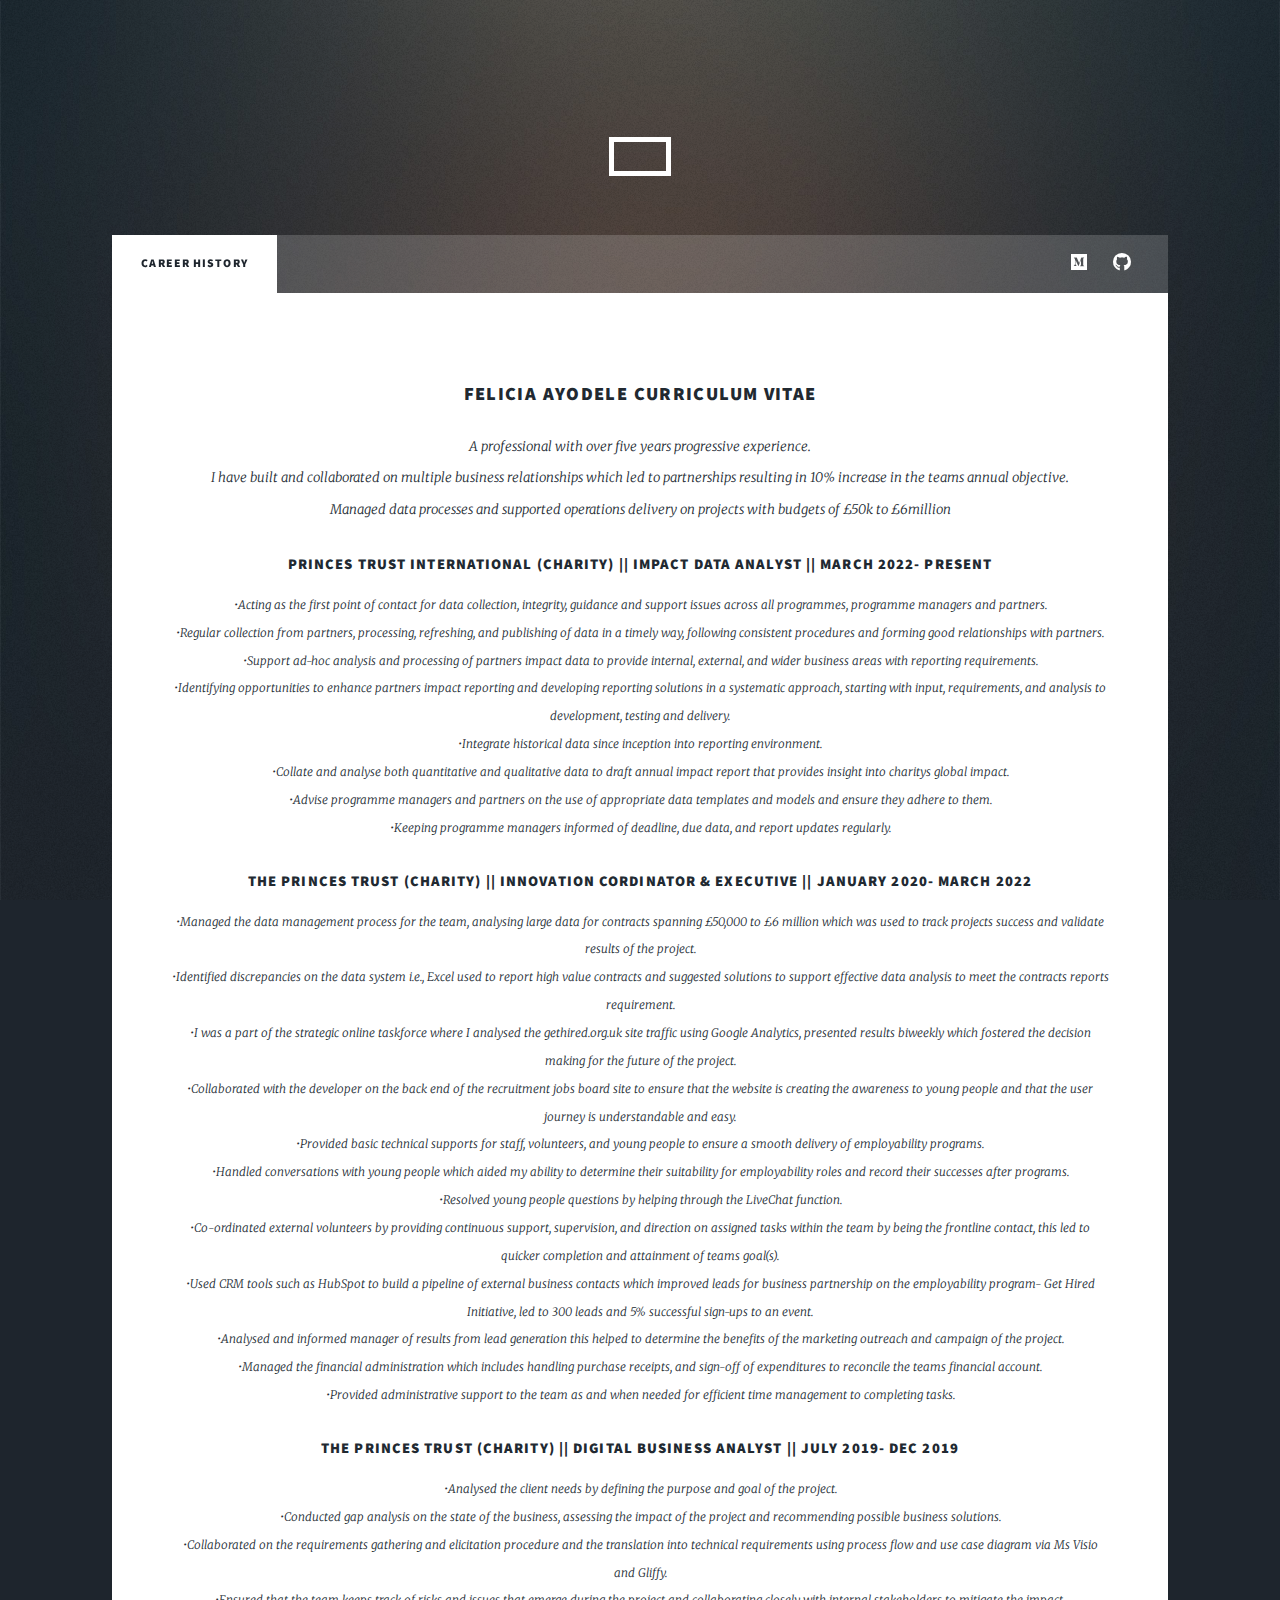
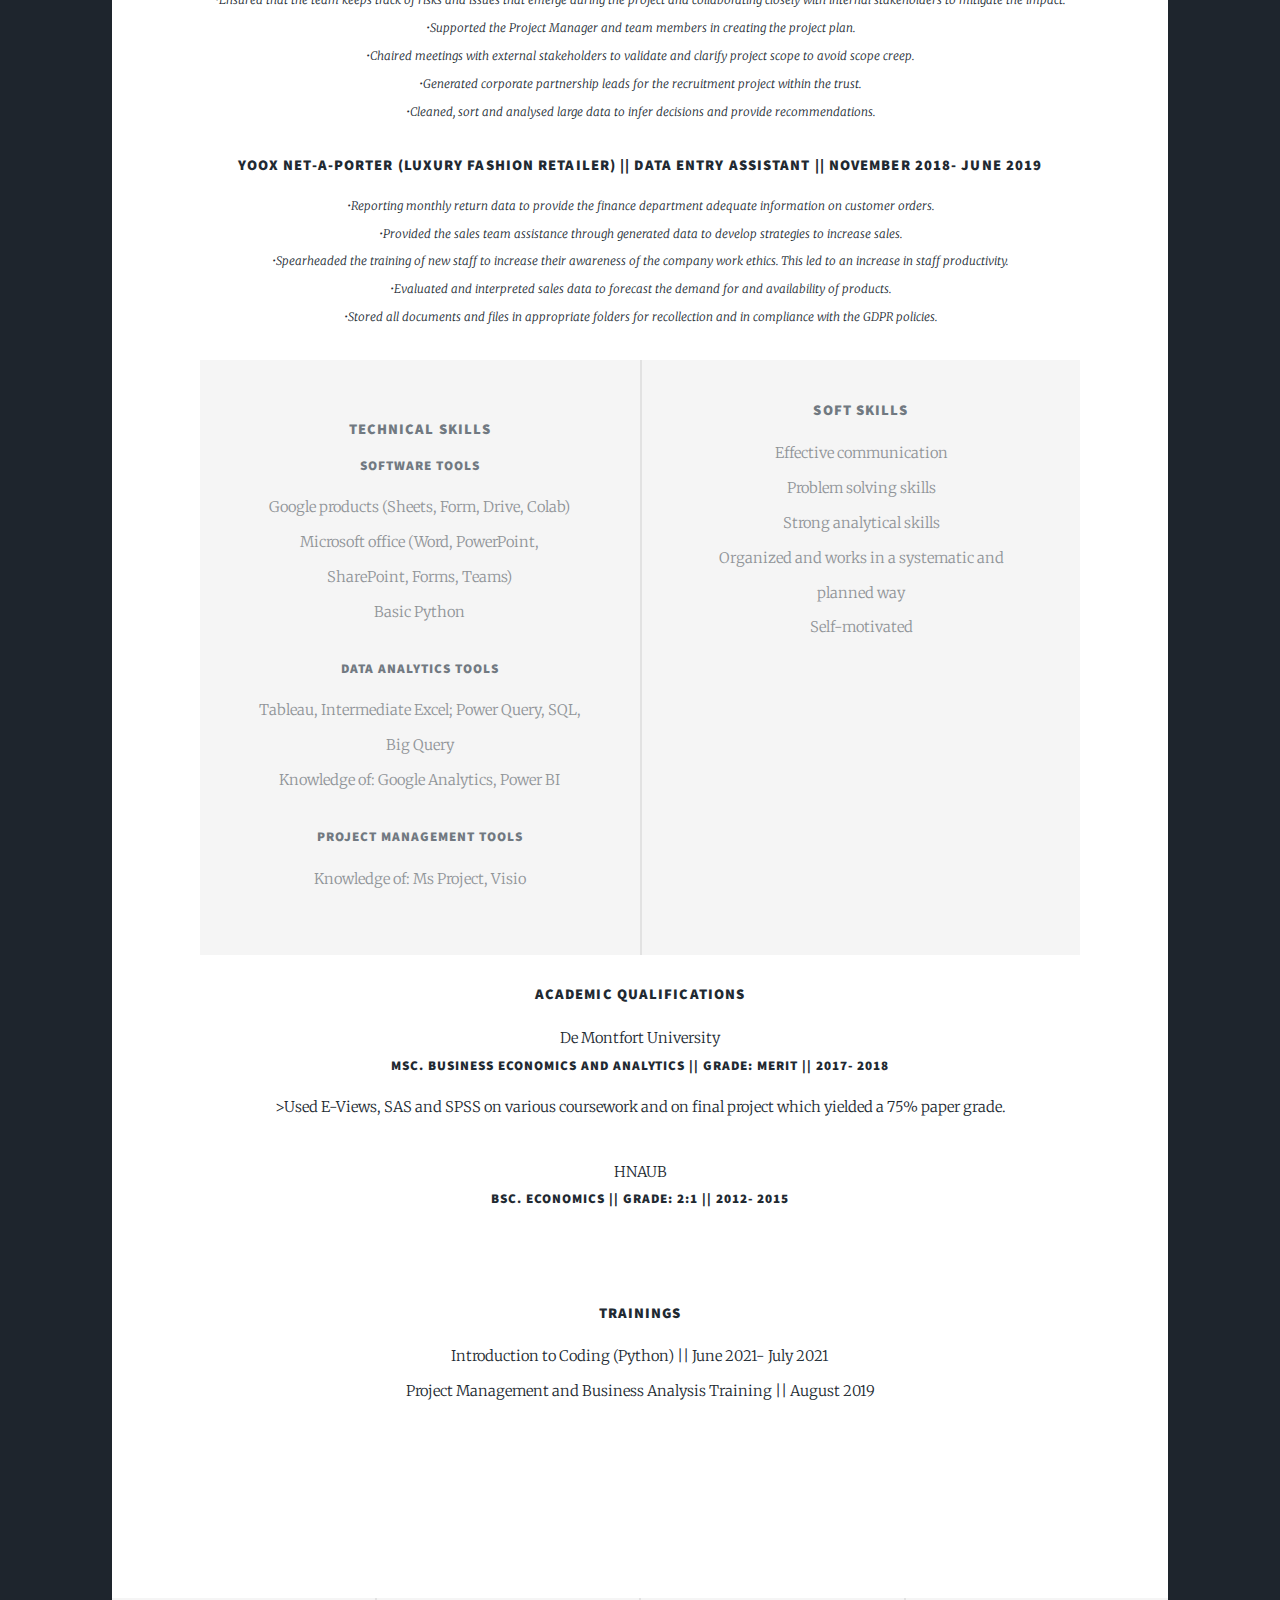
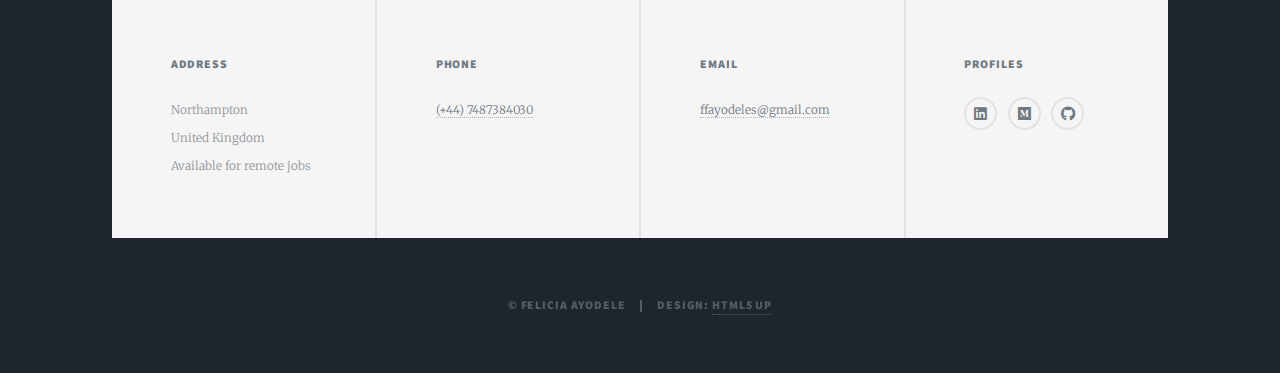
<file: generic.html>
<!DOCTYPE HTML>
<!--
	Massively by HTML5 UP
	html5up.net | @ajlkn
	Free for personal and commercial use under the CCA 3.0 license (html5up.net/license)
-->
<html>
	<head>
		<title></title>
		<meta charset="utf-8" />
		<meta name="viewport" content="width=device-width, initial-scale=1, user-scalable=no" />
		<link rel="stylesheet" href="assets/css/main.css" />
		<noscript><link rel="stylesheet" href="assets/css/noscript.css" /></noscript>
	</head>
	<body class="is-preload">

		<!-- Wrapper -->
			<div id="wrapper" class="">

				<!-- Header -->
					<header id="header">
						<a href="index.html" class="logo"></a>
					</header>

				<!-- Nav -->
					<nav id="nav">
						<ul class="links">
							<li class="active"><a href="generic.html">Career History</a></li>
						</ul>
						<ul class="icons">
							<li><a href="https://medium.com/@ffayodeles" class="icon brands fa-medium"><span class="label">Medium</span></a></li>
							<li><a href="#" class="icon brands fa-github"><span class="label">GitHub</span></a></li>
						</ul>
					</nav>

				<!-- Main -->
					<div id="main">

						<!-- Post -->
							<section class="post">
								<header class="major">
									<h3>Felicia Ayodele Curriculum Vitae</h3>
									<p>A professional with over five years progressive experience.<br />
										I have built and collaborated on multiple business relationships which led to partnerships resulting in 10% increase in the teams annual objective. <br />
										Managed data processes and supported operations delivery on projects with budgets of £50k to £6million</p>


<h4><a>Princes Trust International (Charity)	||		Impact Data Analyst		||		March 2022- Present</a></h4>
<p>
•Acting as the first point of contact for data collection, integrity, guidance and support issues across all programmes, programme managers and partners.<br/>
•Regular collection from partners, processing, refreshing, and publishing of data in a timely way, following consistent procedures and forming good relationships with partners.<br/>
•Support ad-hoc analysis and processing of partners impact data to provide internal, external, and wider business areas with reporting requirements.<br/>
•Identifying opportunities to enhance partners impact reporting and developing reporting solutions in a systematic approach, starting with input, requirements, and analysis to development, testing and delivery.<br/>
•Integrate historical data since inception into reporting environment.<br/>
•Collate and analyse both quantitative and qualitative data to draft annual impact report that provides insight into charitys global impact.<br/>
•Advise programme managers and partners on the use of appropriate data templates and models and ensure they adhere to them.<br/>
•Keeping programme managers informed of deadline, due data, and report updates regularly.<p>


<h4><a>The Princes Trust (Charity)	||		Innovation Cordinator & Executive	||		January 2020- March 2022</a></h4>
<p>
•Managed the data management process for the team, analysing large data for contracts spanning £50,000 to £6 million which was used to track projects success and validate results of the project.<br/>
•Identified discrepancies on the data system i.e., Excel used to report high value contracts and suggested solutions to support effective data analysis to meet the contracts reports requirement.<br/>
•I was a part of the strategic online taskforce where I analysed the gethired.org.uk site traffic using Google Analytics, presented results biweekly which fostered the decision making for the future of the project.<br/>
•Collaborated with the developer on the back end of the recruitment jobs board site to ensure that the website is creating the awareness to young people and that the user journey is understandable and easy.<br/>
•Provided basic technical supports for staff, volunteers, and young people to ensure a smooth delivery of employability programs.<br/>
•Handled conversations with young people which aided my ability to determine their suitability for employability roles and record their successes after programs.<br/>
•Resolved young people questions by helping through the LiveChat function.<br/>
•Co-ordinated external volunteers by providing continuous support, supervision, and direction on assigned tasks within the team by being the frontline contact, this led to quicker completion and attainment of teams goal(s).<br/>
•Used CRM tools such as HubSpot to build a pipeline of external business contacts which improved leads for business partnership on the employability program- Get Hired Initiative, led to 300 leads and 5% successful sign-ups to an event.<br/>
•Analysed and informed manager of results from lead generation this helped to determine the benefits of the marketing outreach and campaign of the project.<br/>
•Managed the financial administration which includes handling purchase receipts, and sign-off of expenditures to reconcile the teams financial account.<br/>
•Provided administrative support to the team as and when needed for efficient time management to completing tasks.<p>
					
	
<h4><a>The Princes Trust (Charity)	||		Digital Business Analyst		||		July 2019- Dec 2019</a></h4>
<p>
•Analysed the client needs by defining the purpose and goal of the project.<br/>
•Conducted gap analysis on the state of the business, assessing the impact of the project and recommending possible business solutions.<br/>
•Collaborated on the requirements gathering and elicitation procedure and the translation into technical requirements using process flow and use case diagram via Ms Visio and Gliffy.<br/>
•Ensured that the team keeps track of risks and issues that emerge during the project and collaborating closely with internal stakeholders to mitigate the impact.<br/>
•Supported the Project Manager and team members in creating the project plan.<br/>
•Chaired meetings with external stakeholders to validate and clarify project scope to avoid scope creep.<br/>
•Generated corporate partnership leads for the recruitment project within the trust.<br/>
•Cleaned, sort and analysed large data to infer decisions and provide recommendations.<br/>
</p>


<h4><a>Yoox Net-a-Porter (Luxury Fashion Retailer) 	|| 		Data Entry Assistant	||			November 2018- June 2019</a></h4>
<p>
•Reporting monthly return data to provide the finance department adequate information on customer orders.<br/>
•Provided the sales team assistance through generated data to develop strategies to increase sales.<br/>
•Spearheaded the training of new staff to increase their awareness of the company work ethics. This led to an increase in staff productivity.<br/>
•Evaluated and interpreted sales data to forecast the demand for and availability of products.<br/>
•Stored all documents and files in appropriate folders for recollection and in compliance with the GDPR policies.</p>

				<!-- Footer -->
					<footer id="footer">
						<section>
							<form method="post" action="#">
								<div class="fields">
									<div class="field">
										<h4>Technical Skills</h4>
											<h5>Software Tools</h5>
											Google products (Sheets, Form, Drive, Colab)<br/>
											Microsoft office (Word, PowerPoint, SharePoint, Forms, Teams)<br/>
											Basic Python</p>
											<h5>Data Analytics Tools</h5>Tableau, Intermediate Excel; Power Query, SQL, Big Query<br/>
											Knowledge of: Google Analytics, Power BI</a>
											<p><h5>Project Management Tools</h5>Knowledge of: Ms Project, Visio</a>
								</form>
					</section>
						<section class="split contact">
							<section class="alt">
								<div class="fields">
									<div class="field">
										<h4>Soft Skills</h4>
											Effective communication<br/>
											Problem solving skills<br/> 
											Strong analytical skills<br/> 
											Organized and works in a systematic and planned way<br/> 
											Self-motivated
							</section>
						</section>
					</footer>


</p><p>
<p>					
<h4>Academic Qualifications</h4>
<p\>
De Montfort University<br/><h5>MSc. Business Economics and Analytics	||	Grade: Merit	||	 2017- 2018</h5>
>Used E-Views, SAS and SPSS on various coursework and on final project which yielded a 75% paper grade.</p>
<p\>
HNAUB 
<h5>BSc. Economics			||	Grade:	2:1		||	2012- 2015</h5></p><br/> 


</p><p>
<p>
<h4>Trainings</h4>
Introduction to Coding (Python)				||		June 2021- July 2021<br/> 	
Project Management and Business Analysis Training	 ||			August 2019</p>


<!-- Footer -->
	<footer>
								<div class="pagination">
									<!--<a href="#" class="previous">Prev</a>-->
									<!--a href="#" class="page active">1</a>
									<!a href="#" class="page">2</a>
									<!a href="#" class="page">3</a>
									<!span class="extra">&hellip;</span>
									<!a href="#" class="page">8</a>
									<!a href="#" class="page">9</a>
									<!a href="#" class="page">10</a>
									<!a href="#" class="next">Next</a-->
								</div>
							</footer>

					</div>
</div>
				<!-- Footer -->
					<footer id="footer">
						</section>
							<section class="alt">
								<h3>Address</h3>
								<p>Northampton<br />
								United Kingdom<br />
								Available for remote jobs</p>
							</section>
							<section>
								<h3>Phone</h3>
								<p><a href="#">(+44) 7487384030</a></p>
							</section>
							<section>
								<h3>Email</h3>
								<p><a href="mailto:ffayodeles@gmail.com">ffayodeles@gmail.com</a></p>
							</section>
							<section>
								<h3>Profiles</h3>
								<ul class="icons alt">
									<li><a href="https://www.linkedin.com/in/felicia-ayodele/" class="icon brands alt fa-linkedin"><span class="label">LinkedIn</span></a></li>
									<li><a href="https://medium.com/@ffayodeles" class="icon brands alt fa-medium"><span class="label">Medium</span></a></li>
									<li><a href="#" class="icon brands alt fa-github"><span class="label">GitHub</span></a></li>
								</ul>
							</section>
						</section>
					</footer>

				<!-- Copyright -->
					<div id="copyright">
						<ul><li>&copy; Felicia Ayodele</li><li>Design: <a href="https://html5up.net">HTML5 UP</a></li></ul>
					</div>

			</div>

		<!-- Scripts -->
			<script src="assets/js/jquery.min.js"></script>
			<script src="assets/js/jquery.scrollex.min.js"></script>
			<script src="assets/js/jquery.scrolly.min.js"></script>
			<script src="assets/js/browser.min.js"></script>
			<script src="assets/js/breakpoints.min.js"></script>
			<script src="assets/js/util.js"></script>
			<script src="assets/js/main.js"></script>

	</body>
</html>
</file>
<file: assets/css/main.css>
@import url(fontawesome-all.min.css);
@import url("https://fonts.googleapis.com/css?family=Merriweather:300,700,300italic,700italic|Source+Sans+Pro:900");

/*
	Massively by HTML5 UP
	html5up.net | @ajlkn
	Free for personal and commercial use under the CCA 3.0 license (html5up.net/license)
*/

html, body, div, span, applet, object,
iframe, h1, h2, h3, h4, h5, h6, p, blockquote,
pre, a, abbr, acronym, address, big, cite,
code, del, dfn, em, img, ins, kbd, q, s, samp,
small, strike, strong, sub, sup, tt, var, b,
u, i, center, dl, dt, dd, ol, ul, li, fieldset,
form, label, legend, table, caption, tbody,
tfoot, thead, tr, th, td, article, aside,
canvas, details, embed, figure, figcaption,
footer, header, hgroup, menu, nav, output, ruby,
section, summary, time, mark, audio, video {
	margin: 0;
	padding: 0;
	border: 0;
	font-size: 100%;
	font: inherit;
	vertical-align: baseline;}

article, aside, details, figcaption, figure,
footer, header, hgroup, menu, nav, section {
	display: block;}

body {
	line-height: 1;
}

ol, ul {
	list-style: none;
}

blockquote, q {
	quotes: none;
}

	blockquote:before, blockquote:after, q:before, q:after {
		content: '';
		content: none;
	}

table {
	border-collapse: collapse;
	border-spacing: 0;
}

body {
	-webkit-text-size-adjust: none;
}

mark {
	background-color: white;
	color: inherit;
}

input::-moz-focus-inner {
	border: 0;
	padding: 0;
}

input, select, textarea {
	-moz-appearance: none;
	-webkit-appearance: none;
	-ms-appearance: none;
	appearance: none;
}

/* Basic */

	@-ms-viewport {
		width: device-width;
	}

	body {
		-ms-overflow-style: scrollbar;
	}

	@media screen and (max-width: 480px) {

		html, body {
			min-width: 320px;
		}

	}

	html {
		box-sizing: border-box;
	}

	*, *:before, *:after {
		box-sizing: inherit;
	}

	body {
		background-color: #1e252d;
	}

		body.is-preload *, body.is-preload *:before, body.is-preload *:after {
			-moz-animation: none !important;
			-webkit-animation: none !important;
			-ms-animation: none !important;
			animation: none !important;
			-moz-transition: none !important;
			-webkit-transition: none !important;
			-ms-transition: none !important;
			transition: none !important;
		}

/* Type */

	html {
		font-size: 16pt;
	}

		@media screen and (max-width: 1680px) {

			html {
				font-size: 12pt;
			}

		}

		@media screen and (max-width: 1280px) {

			html {
				font-size: 11pt;
			}

		}

		@media screen and (max-width: 360px) {

			html {
				font-size: 10pt;
			}

		}

	body {
		color: #212931;
	}

	body, input, select, textarea {
		font-family: "Merriweather", Georgia, serif;
		font-weight: 300;
		font-size: 1rem;
		line-height: 2.375;
	}

	a {
		-moz-transition: color 0.2s ease-in-out, background-color 0.2s ease-in-out, border-color 0.2s ease-in-out, box-shadow 0.2s ease-in-out;
		-webkit-transition: color 0.2s ease-in-out, background-color 0.2s ease-in-out, border-color 0.2s ease-in-out, box-shadow 0.2s ease-in-out;
		-ms-transition: color 0.2s ease-in-out, background-color 0.2s ease-in-out, border-color 0.2s ease-in-out, box-shadow 0.2s ease-in-out;
		transition: color 0.2s ease-in-out, background-color 0.2s ease-in-out, border-color 0.2s ease-in-out, box-shadow 0.2s ease-in-out;
		border-bottom: dotted 1px;
		text-decoration: none;
	}

		a:hover {
			border-bottom-color: transparent;
		}

	strong, b {
		font-weight: 600;
	}

	em, i {
		font-style: italic;
	}

	p {
		text-align: justify;
		margin: 0 0 2rem 0;
	}

	h1, h2, h3, h4, h5, h6 {
		font-family: "Source Sans Pro", Helvetica, sans-serif;
		font-weight: 900;
		line-height: 1.5;
		letter-spacing: 0.075em;
		text-transform: uppercase;
		margin: 0 0 1rem 0;
	}

		h1 a, h2 a, h3 a, h4 a, h5 a, h6 a {
			border-bottom: 0;
			color: inherit;
			text-decoration: none;
		}

	h1 {
		font-size: 4rem;
		line-height: 1.1;
		margin: 0 0 2rem 0;
	}

	h2 {
		font-size: 1.75rem;
		line-height: 1.3;
		margin: 0 0 1.5rem 0;
	}

	h3 {
		font-size: 1.25rem;
		margin: 0 0 1.5rem 0;
	}

	h4 {
		font-size: 1rem;
	}

	h5 {
		font-size: 0.9rem;
	}

	h6 {
		font-size: 0.8rem;
	}

	sub {
		font-size: 0.8rem;
		position: relative;
		top: 0.5rem;
	}

	sup {
		font-size: 0.8rem;
		position: relative;
		top: -0.5rem;
	}

	blockquote {
		border-left: solid 4px;
		font-style: italic;
		margin: 0 0 2rem 0;
		padding: 0.5rem 0 0.5rem 2rem;
	}

	code {
		border: solid 2px;
		font-family: "Courier New", monospace;
		font-size: 0.9rem;
		margin: 0 0.25rem;
		padding: 0.25rem 0.65rem;
	}

	pre {
		-webkit-overflow-scrolling: touch;
		font-family: "Courier New", monospace;
		font-size: 0.9rem;
		margin: 0 0 2rem 0;
	}

		pre code {
			display: block;
			line-height: 1.75;
			padding: 1rem 1.5rem;
			overflow-x: auto;
		}

	hr {
		border: 0;
		border-bottom: solid 2px;
		margin: 3rem 0;
	}

		hr.major {
			margin: 5rem 0;
		}

	.align-left {
		text-align: left;
	}

	.align-center {
		text-align: center;
	}

	.align-right {
		text-align: right;
	}

	input, select, textarea {
		color: #212931;
	}

	a {
		color: #212931;
		border-bottom-color: rgba(33, 41, 49, 0.5);
	}

		a:hover {
			border-bottom-color: transparent;
			color: #18bfef !important;
		}

	strong, b {
		color: #212931;
	}

	h1, h2, h3, h4, h5, h6 {
		color: #212931;
	}

	blockquote {
		border-left-color: #eeeeee;
	}

	code {
		background: rgba(220, 220, 220, 0.25);
		border-color: #eeeeee;
	}

	hr {
		border-bottom-color: #eeeeee;
	}

/* Row */

	.row {
		display: flex;
		flex-wrap: wrap;
		box-sizing: border-box;
		align-items: stretch;
	}

		.row > * {
			box-sizing: border-box;
		}

		.row.gtr-uniform > * > :last-child {
			margin-bottom: 0;
		}

		.row.aln-left {
			justify-content: flex-start;
		}

		.row.aln-center {
			justify-content: center;
		}

		.row.aln-right {
			justify-content: flex-end;
		}

		.row.aln-top {
			align-items: flex-start;
		}

		.row.aln-middle {
			align-items: center;
		}

		.row.aln-bottom {
			align-items: flex-end;
		}

		.row > .imp {
			order: -1;
		}

		.row > .col-1 {
			width: 8.33333%;
		}

		.row > .off-1 {
			margin-left: 8.33333%;
		}

		.row > .col-2 {
			width: 16.66667%;
		}

		.row > .off-2 {
			margin-left: 16.66667%;
		}

		.row > .col-3 {
			width: 25%;
		}

		.row > .off-3 {
			margin-left: 25%;
		}

		.row > .col-4 {
			width: 33.33333%;
		}

		.row > .off-4 {
			margin-left: 33.33333%;
		}

		.row > .col-5 {
			width: 41.66667%;
		}

		.row > .off-5 {
			margin-left: 41.66667%;
		}

		.row > .col-6 {
			width: 50%;
		}

		.row > .off-6 {
			margin-left: 50%;
		}

		.row > .col-7 {
			width: 58.33333%;
		}

		.row > .off-7 {
			margin-left: 58.33333%;
		}

		.row > .col-8 {
			width: 66.66667%;
		}

		.row > .off-8 {
			margin-left: 66.66667%;
		}

		.row > .col-9 {
			width: 75%;
		}

		.row > .off-9 {
			margin-left: 75%;
		}

		.row > .col-10 {
			width: 83.33333%;
		}

		.row > .off-10 {
			margin-left: 83.33333%;
		}

		.row > .col-11 {
			width: 91.66667%;
		}

		.row > .off-11 {
			margin-left: 91.66667%;
		}

		.row > .col-12 {
			width: 100%;
		}

		.row > .off-12 {
			margin-left: 100%;
		}

		.row.gtr-0 {
			margin-top: 0;
			margin-left: 0rem;
		}

			.row.gtr-0 > * {
				padding: 0 0 0 0rem;
			}

			.row.gtr-0.gtr-uniform {
				margin-top: 0rem;
			}

				.row.gtr-0.gtr-uniform > * {
					padding-top: 0rem;
				}

		.row.gtr-25 {
			margin-top: 0;
			margin-left: -0.375rem;
		}

			.row.gtr-25 > * {
				padding: 0 0 0 0.375rem;
			}

			.row.gtr-25.gtr-uniform {
				margin-top: -0.375rem;
			}

				.row.gtr-25.gtr-uniform > * {
					padding-top: 0.375rem;
				}

		.row.gtr-50 {
			margin-top: 0;
			margin-left: -0.75rem;
		}

			.row.gtr-50 > * {
				padding: 0 0 0 0.75rem;
			}

			.row.gtr-50.gtr-uniform {
				margin-top: -0.75rem;
			}

				.row.gtr-50.gtr-uniform > * {
					padding-top: 0.75rem;
				}

		.row {
			margin-top: 0;
			margin-left: -1.5rem;
		}

			.row > * {
				padding: 0 0 0 1.5rem;
			}

			.row.gtr-uniform {
				margin-top: -1.5rem;
			}

				.row.gtr-uniform > * {
					padding-top: 1.5rem;
				}

		.row.gtr-150 {
			margin-top: 0;
			margin-left: -2.25rem;
		}

			.row.gtr-150 > * {
				padding: 0 0 0 2.25rem;
			}

			.row.gtr-150.gtr-uniform {
				margin-top: -2.25rem;
			}

				.row.gtr-150.gtr-uniform > * {
					padding-top: 2.25rem;
				}

		.row.gtr-200 {
			margin-top: 0;
			margin-left: -3rem;
		}

			.row.gtr-200 > * {
				padding: 0 0 0 3rem;
			}

			.row.gtr-200.gtr-uniform {
				margin-top: -3rem;
			}

				.row.gtr-200.gtr-uniform > * {
					padding-top: 3rem;
				}

		@media screen and (max-width: 1680px) {

			.row {
				display: flex;
				flex-wrap: wrap;
				box-sizing: border-box;
				align-items: stretch;
			}

				.row > * {
					box-sizing: border-box;
				}

				.row.gtr-uniform > * > :last-child {
					margin-bottom: 0;
				}

				.row.aln-left {
					justify-content: flex-start;
				}

				.row.aln-center {
					justify-content: center;
				}

				.row.aln-right {
					justify-content: flex-end;
				}

				.row.aln-top {
					align-items: flex-start;
				}

				.row.aln-middle {
					align-items: center;
				}

				.row.aln-bottom {
					align-items: flex-end;
				}

				.row > .imp-xlarge {
					order: -1;
				}

				.row > .col-1-xlarge {
					width: 8.33333%;
				}

				.row > .off-1-xlarge {
					margin-left: 8.33333%;
				}

				.row > .col-2-xlarge {
					width: 16.66667%;
				}

				.row > .off-2-xlarge {
					margin-left: 16.66667%;
				}

				.row > .col-3-xlarge {
					width: 25%;
				}

				.row > .off-3-xlarge {
					margin-left: 25%;
				}

				.row > .col-4-xlarge {
					width: 33.33333%;
				}

				.row > .off-4-xlarge {
					margin-left: 33.33333%;
				}

				.row > .col-5-xlarge {
					width: 41.66667%;
				}

				.row > .off-5-xlarge {
					margin-left: 41.66667%;
				}

				.row > .col-6-xlarge {
					width: 50%;
				}

				.row > .off-6-xlarge {
					margin-left: 50%;
				}

				.row > .col-7-xlarge {
					width: 58.33333%;
				}

				.row > .off-7-xlarge {
					margin-left: 58.33333%;
				}

				.row > .col-8-xlarge {
					width: 66.66667%;
				}

				.row > .off-8-xlarge {
					margin-left: 66.66667%;
				}

				.row > .col-9-xlarge {
					width: 75%;
				}

				.row > .off-9-xlarge {
					margin-left: 75%;
				}

				.row > .col-10-xlarge {
					width: 83.33333%;
				}

				.row > .off-10-xlarge {
					margin-left: 83.33333%;
				}

				.row > .col-11-xlarge {
					width: 91.66667%;
				}

				.row > .off-11-xlarge {
					margin-left: 91.66667%;
				}

				.row > .col-12-xlarge {
					width: 100%;
				}

				.row > .off-12-xlarge {
					margin-left: 100%;
				}

				.row.gtr-0 {
					margin-top: 0;
					margin-left: 0rem;
				}

					.row.gtr-0 > * {
						padding: 0 0 0 0rem;
					}

					.row.gtr-0.gtr-uniform {
						margin-top: 0rem;
					}

						.row.gtr-0.gtr-uniform > * {
							padding-top: 0rem;
						}

				.row.gtr-25 {
					margin-top: 0;
					margin-left: -0.375rem;
				}

					.row.gtr-25 > * {
						padding: 0 0 0 0.375rem;
					}

					.row.gtr-25.gtr-uniform {
						margin-top: -0.375rem;
					}

						.row.gtr-25.gtr-uniform > * {
							padding-top: 0.375rem;
						}

				.row.gtr-50 {
					margin-top: 0;
					margin-left: -0.75rem;
				}

					.row.gtr-50 > * {
						padding: 0 0 0 0.75rem;
					}

					.row.gtr-50.gtr-uniform {
						margin-top: -0.75rem;
					}

						.row.gtr-50.gtr-uniform > * {
							padding-top: 0.75rem;
						}

				.row {
					margin-top: 0;
					margin-left: -1.5rem;
				}

					.row > * {
						padding: 0 0 0 1.5rem;
					}

					.row.gtr-uniform {
						margin-top: -1.5rem;
					}

						.row.gtr-uniform > * {
							padding-top: 1.5rem;
						}

				.row.gtr-150 {
					margin-top: 0;
					margin-left: -2.25rem;
				}

					.row.gtr-150 > * {
						padding: 0 0 0 2.25rem;
					}

					.row.gtr-150.gtr-uniform {
						margin-top: -2.25rem;
					}

						.row.gtr-150.gtr-uniform > * {
							padding-top: 2.25rem;
						}

				.row.gtr-200 {
					margin-top: 0;
					margin-left: -3rem;
				}

					.row.gtr-200 > * {
						padding: 0 0 0 3rem;
					}

					.row.gtr-200.gtr-uniform {
						margin-top: -3rem;
					}

						.row.gtr-200.gtr-uniform > * {
							padding-top: 3rem;
						}

		}

		@media screen and (max-width: 1280px) {

			.row {
				display: flex;
				flex-wrap: wrap;
				box-sizing: border-box;
				align-items: stretch;
			}

				.row > * {
					box-sizing: border-box;
				}

				.row.gtr-uniform > * > :last-child {
					margin-bottom: 0;
				}

				.row.aln-left {
					justify-content: flex-start;
				}

				.row.aln-center {
					justify-content: center;
				}

				.row.aln-right {
					justify-content: flex-end;
				}

				.row.aln-top {
					align-items: flex-start;
				}

				.row.aln-middle {
					align-items: center;
				}

				.row.aln-bottom {
					align-items: flex-end;
				}

				.row > .imp-large {
					order: -1;
				}

				.row > .col-1-large {
					width: 8.33333%;
				}

				.row > .off-1-large {
					margin-left: 8.33333%;
				}

				.row > .col-2-large {
					width: 16.66667%;
				}

				.row > .off-2-large {
					margin-left: 16.66667%;
				}

				.row > .col-3-large {
					width: 25%;
				}

				.row > .off-3-large {
					margin-left: 25%;
				}

				.row > .col-4-large {
					width: 33.33333%;
				}

				.row > .off-4-large {
					margin-left: 33.33333%;
				}

				.row > .col-5-large {
					width: 41.66667%;
				}

				.row > .off-5-large {
					margin-left: 41.66667%;
				}

				.row > .col-6-large {
					width: 50%;
				}

				.row > .off-6-large {
					margin-left: 50%;
				}

				.row > .col-7-large {
					width: 58.33333%;
				}

				.row > .off-7-large {
					margin-left: 58.33333%;
				}

				.row > .col-8-large {
					width: 66.66667%;
				}

				.row > .off-8-large {
					margin-left: 66.66667%;
				}

				.row > .col-9-large {
					width: 75%;
				}

				.row > .off-9-large {
					margin-left: 75%;
				}

				.row > .col-10-large {
					width: 83.33333%;
				}

				.row > .off-10-large {
					margin-left: 83.33333%;
				}

				.row > .col-11-large {
					width: 91.66667%;
				}

				.row > .off-11-large {
					margin-left: 91.66667%;
				}

				.row > .col-12-large {
					width: 100%;
				}

				.row > .off-12-large {
					margin-left: 100%;
				}

				.row.gtr-0 {
					margin-top: 0;
					margin-left: 0rem;
				}

					.row.gtr-0 > * {
						padding: 0 0 0 0rem;
					}

					.row.gtr-0.gtr-uniform {
						margin-top: 0rem;
					}

						.row.gtr-0.gtr-uniform > * {
							padding-top: 0rem;
						}

				.row.gtr-25 {
					margin-top: 0;
					margin-left: -0.375rem;
				}

					.row.gtr-25 > * {
						padding: 0 0 0 0.375rem;
					}

					.row.gtr-25.gtr-uniform {
						margin-top: -0.375rem;
					}

						.row.gtr-25.gtr-uniform > * {
							padding-top: 0.375rem;
						}

				.row.gtr-50 {
					margin-top: 0;
					margin-left: -0.75rem;
				}

					.row.gtr-50 > * {
						padding: 0 0 0 0.75rem;
					}

					.row.gtr-50.gtr-uniform {
						margin-top: -0.75rem;
					}

						.row.gtr-50.gtr-uniform > * {
							padding-top: 0.75rem;
						}

				.row {
					margin-top: 0;
					margin-left: -1.5rem;
				}

					.row > * {
						padding: 0 0 0 1.5rem;
					}

					.row.gtr-uniform {
						margin-top: -1.5rem;
					}

						.row.gtr-uniform > * {
							padding-top: 1.5rem;
						}

				.row.gtr-150 {
					margin-top: 0;
					margin-left: -2.25rem;
				}

					.row.gtr-150 > * {
						padding: 0 0 0 2.25rem;
					}

					.row.gtr-150.gtr-uniform {
						margin-top: -2.25rem;
					}

						.row.gtr-150.gtr-uniform > * {
							padding-top: 2.25rem;
						}

				.row.gtr-200 {
					margin-top: 0;
					margin-left: -3rem;
				}

					.row.gtr-200 > * {
						padding: 0 0 0 3rem;
					}

					.row.gtr-200.gtr-uniform {
						margin-top: -3rem;
					}

						.row.gtr-200.gtr-uniform > * {
							padding-top: 3rem;
						}

		}

		@media screen and (max-width: 980px) {

			.row {
				display: flex;
				flex-wrap: wrap;
				box-sizing: border-box;
				align-items: stretch;
			}

				.row > * {
					box-sizing: border-box;
				}

				.row.gtr-uniform > * > :last-child {
					margin-bottom: 0;
				}

				.row.aln-left {
					justify-content: flex-start;
				}

				.row.aln-center {
					justify-content: center;
				}

				.row.aln-right {
					justify-content: flex-end;
				}

				.row.aln-top {
					align-items: flex-start;
				}

				.row.aln-middle {
					align-items: center;
				}

				.row.aln-bottom {
					align-items: flex-end;
				}

				.row > .imp-medium {
					order: -1;
				}

				.row > .col-1-medium {
					width: 8.33333%;
				}

				.row > .off-1-medium {
					margin-left: 8.33333%;
				}

				.row > .col-2-medium {
					width: 16.66667%;
				}

				.row > .off-2-medium {
					margin-left: 16.66667%;
				}

				.row > .col-3-medium {
					width: 25%;
				}

				.row > .off-3-medium {
					margin-left: 25%;
				}

				.row > .col-4-medium {
					width: 33.33333%;
				}

				.row > .off-4-medium {
					margin-left: 33.33333%;
				}

				.row > .col-5-medium {
					width: 41.66667%;
				}

				.row > .off-5-medium {
					margin-left: 41.66667%;
				}

				.row > .col-6-medium {
					width: 50%;
				}

				.row > .off-6-medium {
					margin-left: 50%;
				}

				.row > .col-7-medium {
					width: 58.33333%;
				}

				.row > .off-7-medium {
					margin-left: 58.33333%;
				}

				.row > .col-8-medium {
					width: 66.66667%;
				}

				.row > .off-8-medium {
					margin-left: 66.66667%;
				}

				.row > .col-9-medium {
					width: 75%;
				}

				.row > .off-9-medium {
					margin-left: 75%;
				}

				.row > .col-10-medium {
					width: 83.33333%;
				}

				.row > .off-10-medium {
					margin-left: 83.33333%;
				}

				.row > .col-11-medium {
					width: 91.66667%;
				}

				.row > .off-11-medium {
					margin-left: 91.66667%;
				}

				.row > .col-12-medium {
					width: 100%;
				}

				.row > .off-12-medium {
					margin-left: 100%;
				}

				.row.gtr-0 {
					margin-top: 0;
					margin-left: 0rem;
				}

					.row.gtr-0 > * {
						padding: 0 0 0 0rem;
					}

					.row.gtr-0.gtr-uniform {
						margin-top: 0rem;
					}

						.row.gtr-0.gtr-uniform > * {
							padding-top: 0rem;
						}

				.row.gtr-25 {
					margin-top: 0;
					margin-left: -0.375rem;
				}

					.row.gtr-25 > * {
						padding: 0 0 0 0.375rem;
					}

					.row.gtr-25.gtr-uniform {
						margin-top: -0.375rem;
					}

						.row.gtr-25.gtr-uniform > * {
							padding-top: 0.375rem;
						}

				.row.gtr-50 {
					margin-top: 0;
					margin-left: -0.75rem;
				}

					.row.gtr-50 > * {
						padding: 0 0 0 0.75rem;
					}

					.row.gtr-50.gtr-uniform {
						margin-top: -0.75rem;
					}

						.row.gtr-50.gtr-uniform > * {
							padding-top: 0.75rem;
						}

				.row {
					margin-top: 0;
					margin-left: -1.5rem;
				}

					.row > * {
						padding: 0 0 0 1.5rem;
					}

					.row.gtr-uniform {
						margin-top: -1.5rem;
					}

						.row.gtr-uniform > * {
							padding-top: 1.5rem;
						}

				.row.gtr-150 {
					margin-top: 0;
					margin-left: -2.25rem;
				}

					.row.gtr-150 > * {
						padding: 0 0 0 2.25rem;
					}

					.row.gtr-150.gtr-uniform {
						margin-top: -2.25rem;
					}

						.row.gtr-150.gtr-uniform > * {
							padding-top: 2.25rem;
						}

				.row.gtr-200 {
					margin-top: 0;
					margin-left: -3rem;
				}

					.row.gtr-200 > * {
						padding: 0 0 0 3rem;
					}

					.row.gtr-200.gtr-uniform {
						margin-top: -3rem;
					}

						.row.gtr-200.gtr-uniform > * {
							padding-top: 3rem;
						}

		}

		@media screen and (max-width: 736px) {

			.row {
				display: flex;
				flex-wrap: wrap;
				box-sizing: border-box;
				align-items: stretch;
			}

				.row > * {
					box-sizing: border-box;
				}

				.row.gtr-uniform > * > :last-child {
					margin-bottom: 0;
				}

				.row.aln-left {
					justify-content: flex-start;
				}

				.row.aln-center {
					justify-content: center;
				}

				.row.aln-right {
					justify-content: flex-end;
				}

				.row.aln-top {
					align-items: flex-start;
				}

				.row.aln-middle {
					align-items: center;
				}

				.row.aln-bottom {
					align-items: flex-end;
				}

				.row > .imp-small {
					order: -1;
				}

				.row > .col-1-small {
					width: 8.33333%;
				}

				.row > .off-1-small {
					margin-left: 8.33333%;
				}

				.row > .col-2-small {
					width: 16.66667%;
				}

				.row > .off-2-small {
					margin-left: 16.66667%;
				}

				.row > .col-3-small {
					width: 25%;
				}

				.row > .off-3-small {
					margin-left: 25%;
				}

				.row > .col-4-small {
					width: 33.33333%;
				}

				.row > .off-4-small {
					margin-left: 33.33333%;
				}

				.row > .col-5-small {
					width: 41.66667%;
				}

				.row > .off-5-small {
					margin-left: 41.66667%;
				}

				.row > .col-6-small {
					width: 50%;
				}

				.row > .off-6-small {
					margin-left: 50%;
				}

				.row > .col-7-small {
					width: 58.33333%;
				}

				.row > .off-7-small {
					margin-left: 58.33333%;
				}

				.row > .col-8-small {
					width: 66.66667%;
				}

				.row > .off-8-small {
					margin-left: 66.66667%;
				}

				.row > .col-9-small {
					width: 75%;
				}

				.row > .off-9-small {
					margin-left: 75%;
				}

				.row > .col-10-small {
					width: 83.33333%;
				}

				.row > .off-10-small {
					margin-left: 83.33333%;
				}

				.row > .col-11-small {
					width: 91.66667%;
				}

				.row > .off-11-small {
					margin-left: 91.66667%;
				}

				.row > .col-12-small {
					width: 100%;
				}

				.row > .off-12-small {
					margin-left: 100%;
				}

				.row.gtr-0 {
					margin-top: 0;
					margin-left: 0rem;
				}

					.row.gtr-0 > * {
						padding: 0 0 0 0rem;
					}

					.row.gtr-0.gtr-uniform {
						margin-top: 0rem;
					}

						.row.gtr-0.gtr-uniform > * {
							padding-top: 0rem;
						}

				.row.gtr-25 {
					margin-top: 0;
					margin-left: -0.375rem;
				}

					.row.gtr-25 > * {
						padding: 0 0 0 0.375rem;
					}

					.row.gtr-25.gtr-uniform {
						margin-top: -0.375rem;
					}

						.row.gtr-25.gtr-uniform > * {
							padding-top: 0.375rem;
						}

				.row.gtr-50 {
					margin-top: 0;
					margin-left: -0.75rem;
				}

					.row.gtr-50 > * {
						padding: 0 0 0 0.75rem;
					}

					.row.gtr-50.gtr-uniform {
						margin-top: -0.75rem;
					}

						.row.gtr-50.gtr-uniform > * {
							padding-top: 0.75rem;
						}

				.row {
					margin-top: 0;
					margin-left: -1.5rem;
				}

					.row > * {
						padding: 0 0 0 1.5rem;
					}

					.row.gtr-uniform {
						margin-top: -1.5rem;
					}

						.row.gtr-uniform > * {
							padding-top: 1.5rem;
						}

				.row.gtr-150 {
					margin-top: 0;
					margin-left: -2.25rem;
				}

					.row.gtr-150 > * {
						padding: 0 0 0 2.25rem;
					}

					.row.gtr-150.gtr-uniform {
						margin-top: -2.25rem;
					}

						.row.gtr-150.gtr-uniform > * {
							padding-top: 2.25rem;
						}

				.row.gtr-200 {
					margin-top: 0;
					margin-left: -3rem;
				}

					.row.gtr-200 > * {
						padding: 0 0 0 3rem;
					}

					.row.gtr-200.gtr-uniform {
						margin-top: -3rem;
					}

						.row.gtr-200.gtr-uniform > * {
							padding-top: 3rem;
						}

		}

		@media screen and (max-width: 480px) {

			.row {
				display: flex;
				flex-wrap: wrap;
				box-sizing: border-box;
				align-items: stretch;
			}

				.row > * {
					box-sizing: border-box;
				}

				.row.gtr-uniform > * > :last-child {
					margin-bottom: 0;
				}

				.row.aln-left {
					justify-content: flex-start;
				}

				.row.aln-center {
					justify-content: center;
				}

				.row.aln-right {
					justify-content: flex-end;
				}

				.row.aln-top {
					align-items: flex-start;
				}

				.row.aln-middle {
					align-items: center;
				}

				.row.aln-bottom {
					align-items: flex-end;
				}

				.row > .imp-xsmall {
					order: -1;
				}

				.row > .col-1-xsmall {
					width: 8.33333%;
				}

				.row > .off-1-xsmall {
					margin-left: 8.33333%;
				}

				.row > .col-2-xsmall {
					width: 16.66667%;
				}

				.row > .off-2-xsmall {
					margin-left: 16.66667%;
				}

				.row > .col-3-xsmall {
					width: 25%;
				}

				.row > .off-3-xsmall {
					margin-left: 25%;
				}

				.row > .col-4-xsmall {
					width: 33.33333%;
				}

				.row > .off-4-xsmall {
					margin-left: 33.33333%;
				}

				.row > .col-5-xsmall {
					width: 41.66667%;
				}

				.row > .off-5-xsmall {
					margin-left: 41.66667%;
				}

				.row > .col-6-xsmall {
					width: 50%;
				}

				.row > .off-6-xsmall {
					margin-left: 50%;
				}

				.row > .col-7-xsmall {
					width: 58.33333%;
				}

				.row > .off-7-xsmall {
					margin-left: 58.33333%;
				}

				.row > .col-8-xsmall {
					width: 66.66667%;
				}

				.row > .off-8-xsmall {
					margin-left: 66.66667%;
				}

				.row > .col-9-xsmall {
					width: 75%;
				}

				.row > .off-9-xsmall {
					margin-left: 75%;
				}

				.row > .col-10-xsmall {
					width: 83.33333%;
				}

				.row > .off-10-xsmall {
					margin-left: 83.33333%;
				}

				.row > .col-11-xsmall {
					width: 91.66667%;
				}

				.row > .off-11-xsmall {
					margin-left: 91.66667%;
				}

				.row > .col-12-xsmall {
					width: 100%;
				}

				.row > .off-12-xsmall {
					margin-left: 100%;
				}

				.row.gtr-0 {
					margin-top: 0;
					margin-left: 0rem;
				}

					.row.gtr-0 > * {
						padding: 0 0 0 0rem;
					}

					.row.gtr-0.gtr-uniform {
						margin-top: 0rem;
					}

						.row.gtr-0.gtr-uniform > * {
							padding-top: 0rem;
						}

				.row.gtr-25 {
					margin-top: 0;
					margin-left: -0.375rem;
				}

					.row.gtr-25 > * {
						padding: 0 0 0 0.375rem;
					}

					.row.gtr-25.gtr-uniform {
						margin-top: -0.375rem;
					}

						.row.gtr-25.gtr-uniform > * {
							padding-top: 0.375rem;
						}

				.row.gtr-50 {
					margin-top: 0;
					margin-left: -0.75rem;
				}

					.row.gtr-50 > * {
						padding: 0 0 0 0.75rem;
					}

					.row.gtr-50.gtr-uniform {
						margin-top: -0.75rem;
					}

						.row.gtr-50.gtr-uniform > * {
							padding-top: 0.75rem;
						}

				.row {
					margin-top: 0;
					margin-left: -1.5rem;
				}

					.row > * {
						padding: 0 0 0 1.5rem;
					}

					.row.gtr-uniform {
						margin-top: -1.5rem;
					}

						.row.gtr-uniform > * {
							padding-top: 1.5rem;
						}

				.row.gtr-150 {
					margin-top: 0;
					margin-left: -2.25rem;
				}

					.row.gtr-150 > * {
						padding: 0 0 0 2.25rem;
					}

					.row.gtr-150.gtr-uniform {
						margin-top: -2.25rem;
					}

						.row.gtr-150.gtr-uniform > * {
							padding-top: 2.25rem;
						}

				.row.gtr-200 {
					margin-top: 0;
					margin-left: -3rem;
				}

					.row.gtr-200 > * {
						padding: 0 0 0 3rem;
					}

					.row.gtr-200.gtr-uniform {
						margin-top: -3rem;
					}

						.row.gtr-200.gtr-uniform > * {
							padding-top: 3rem;
						}

		}

		@media screen and (max-width: 360px) {

			.row {
				display: flex;
				flex-wrap: wrap;
				box-sizing: border-box;
				align-items: stretch;
			}

				.row > * {
					box-sizing: border-box;
				}

				.row.gtr-uniform > * > :last-child {
					margin-bottom: 0;
				}

				.row.aln-left {
					justify-content: flex-start;
				}

				.row.aln-center {
					justify-content: center;
				}

				.row.aln-right {
					justify-content: flex-end;
				}

				.row.aln-top {
					align-items: flex-start;
				}

				.row.aln-middle {
					align-items: center;
				}

				.row.aln-bottom {
					align-items: flex-end;
				}

				.row > .imp-xxsmall {
					order: -1;
				}

				.row > .col-1-xxsmall {
					width: 8.33333%;
				}

				.row > .off-1-xxsmall {
					margin-left: 8.33333%;
				}

				.row > .col-2-xxsmall {
					width: 16.66667%;
				}

				.row > .off-2-xxsmall {
					margin-left: 16.66667%;
				}

				.row > .col-3-xxsmall {
					width: 25%;
				}

				.row > .off-3-xxsmall {
					margin-left: 25%;
				}

				.row > .col-4-xxsmall {
					width: 33.33333%;
				}

				.row > .off-4-xxsmall {
					margin-left: 33.33333%;
				}

				.row > .col-5-xxsmall {
					width: 41.66667%;
				}

				.row > .off-5-xxsmall {
					margin-left: 41.66667%;
				}

				.row > .col-6-xxsmall {
					width: 50%;
				}

				.row > .off-6-xxsmall {
					margin-left: 50%;
				}

				.row > .col-7-xxsmall {
					width: 58.33333%;
				}

				.row > .off-7-xxsmall {
					margin-left: 58.33333%;
				}

				.row > .col-8-xxsmall {
					width: 66.66667%;
				}

				.row > .off-8-xxsmall {
					margin-left: 66.66667%;
				}

				.row > .col-9-xxsmall {
					width: 75%;
				}

				.row > .off-9-xxsmall {
					margin-left: 75%;
				}

				.row > .col-10-xxsmall {
					width: 83.33333%;
				}

				.row > .off-10-xxsmall {
					margin-left: 83.33333%;
				}

				.row > .col-11-xxsmall {
					width: 91.66667%;
				}

				.row > .off-11-xxsmall {
					margin-left: 91.66667%;
				}

				.row > .col-12-xxsmall {
					width: 100%;
				}

				.row > .off-12-xxsmall {
					margin-left: 100%;
				}

				.row.gtr-0 {
					margin-top: 0;
					margin-left: 0rem;
				}

					.row.gtr-0 > * {
						padding: 0 0 0 0rem;
					}

					.row.gtr-0.gtr-uniform {
						margin-top: 0rem;
					}

						.row.gtr-0.gtr-uniform > * {
							padding-top: 0rem;
						}

				.row.gtr-25 {
					margin-top: 0;
					margin-left: -0.375rem;
				}

					.row.gtr-25 > * {
						padding: 0 0 0 0.375rem;
					}

					.row.gtr-25.gtr-uniform {
						margin-top: -0.375rem;
					}

						.row.gtr-25.gtr-uniform > * {
							padding-top: 0.375rem;
						}

				.row.gtr-50 {
					margin-top: 0;
					margin-left: -0.75rem;
				}

					.row.gtr-50 > * {
						padding: 0 0 0 0.75rem;
					}

					.row.gtr-50.gtr-uniform {
						margin-top: -0.75rem;
					}

						.row.gtr-50.gtr-uniform > * {
							padding-top: 0.75rem;
						}

				.row {
					margin-top: 0;
					margin-left: -1.5rem;
				}

					.row > * {
						padding: 0 0 0 1.5rem;
					}

					.row.gtr-uniform {
						margin-top: -1.5rem;
					}

						.row.gtr-uniform > * {
							padding-top: 1.5rem;
						}

				.row.gtr-150 {
					margin-top: 0;
					margin-left: -2.25rem;
				}

					.row.gtr-150 > * {
						padding: 0 0 0 2.25rem;
					}

					.row.gtr-150.gtr-uniform {
						margin-top: -2.25rem;
					}

						.row.gtr-150.gtr-uniform > * {
							padding-top: 2.25rem;
						}

				.row.gtr-200 {
					margin-top: 0;
					margin-left: -3rem;
				}

					.row.gtr-200 > * {
						padding: 0 0 0 3rem;
					}

					.row.gtr-200.gtr-uniform {
						margin-top: -3rem;
					}

						.row.gtr-200.gtr-uniform > * {
							padding-top: 3rem;
						}

		}

/* Box */

	.box {
		border: solid 2px;
		margin-bottom: 2rem;
		padding: 1.5rem;
	}

		.box > :last-child,
		.box > :last-child > :last-child,
		.box > :last-child > :last-child > :last-child {
			margin-bottom: 0;
		}

		.box.alt {
			border: 0;
			border-radius: 0;
			padding: 0;
		}

	.box {
		border-color: #eeeeee;
	}

/* Button */

	input[type="submit"],
	input[type="reset"],
	input[type="button"],
	button,
	.button {
		-moz-appearance: none;
		-webkit-appearance: none;
		-ms-appearance: none;
		appearance: none;
		-moz-transition: background-color 0.2s ease-in-out, box-shadow 0.2s ease-in-out, color 0.2s ease-in-out;
		-webkit-transition: background-color 0.2s ease-in-out, box-shadow 0.2s ease-in-out, color 0.2s ease-in-out;
		-ms-transition: background-color 0.2s ease-in-out, box-shadow 0.2s ease-in-out, color 0.2s ease-in-out;
		transition: background-color 0.2s ease-in-out, box-shadow 0.2s ease-in-out, color 0.2s ease-in-out;
		border: 0;
		border-radius: 0;
		cursor: pointer;
		display: inline-block;
		font-family: "Source Sans Pro", Helvetica, sans-serif;
		font-size: 0.8rem;
		font-weight: 900;
		letter-spacing: 0.075em;
		height: 3rem;
		line-height: 3rem;
		padding: 0 2rem;
		text-align: center;
		text-decoration: none;
		text-transform: uppercase;
		white-space: nowrap;
	}

		input[type="submit"].icon:before,
		input[type="reset"].icon:before,
		input[type="button"].icon:before,
		button.icon:before,
		.button.icon:before {
			margin-right: 0.5rem;
		}

		input[type="submit"].icon.solo,
		input[type="reset"].icon.solo,
		input[type="button"].icon.solo,
		button.icon.solo,
		.button.icon.solo {
			position: relative;
			width: 4rem;
			height: 4rem;
			line-height: 4rem;
			border-radius: 4rem;
			text-indent: 4rem;
			overflow: hidden;
			padding: 0;
			white-space: nowrap;
		}

			input[type="submit"].icon.solo:before,
			input[type="reset"].icon.solo:before,
			input[type="button"].icon.solo:before,
			button.icon.solo:before,
			.button.icon.solo:before {
				position: absolute;
				display: block;
				top: 0;
				left: 0;
				width: inherit;
				height: inherit;
				line-height: inherit;
				font-size: 1.25rem;
				margin-right: 0;
				text-align: center;
				text-indent: 0;
			}

		input[type="submit"].fit,
		input[type="reset"].fit,
		input[type="button"].fit,
		button.fit,
		.button.fit {
			width: 100%;
		}

		input[type="submit"].small,
		input[type="reset"].small,
		input[type="button"].small,
		button.small,
		.button.small {
			font-size: 0.7rem;
			height: 2.5rem;
			line-height: 2.5rem;
			padding: 0 1.5rem;
		}

		input[type="submit"].large,
		input[type="reset"].large,
		input[type="button"].large,
		button.large,
		.button.large {
			font-size: 0.9rem;
			height: 3.5rem;
			line-height: 3.5rem;
			padding: 0 2.75rem;
		}

		@media screen and (max-width: 980px) {

			input[type="submit"],
			input[type="reset"],
			input[type="button"],
			button,
			.button {
				font-size: 0.9rem;
				height: 3.25rem;
				line-height: 3.25rem;
			}

				input[type="submit"].large,
				input[type="reset"].large,
				input[type="button"].large,
				button.large,
				.button.large {
					font-size: 1rem;
					height: 3.75rem;
					line-height: 3.75rem;
				}

		}

		input[type="submit"].disabled, input[type="submit"]:disabled,
		input[type="reset"].disabled,
		input[type="reset"]:disabled,
		input[type="button"].disabled,
		input[type="button"]:disabled,
		button.disabled,
		button:disabled,
		.button.disabled,
		.button:disabled {
			pointer-events: none;
			opacity: 0.25;
		}

	input[type="submit"],
	input[type="reset"],
	input[type="button"],
	button,
	.button {
		background-color: transparent;
		box-shadow: inset 0 0 0 2px #212931;
		color: #212931 !important;
	}

		input[type="submit"]:hover,
		input[type="reset"]:hover,
		input[type="button"]:hover,
		button:hover,
		.button:hover {
			box-shadow: inset 0 0 0 2px #18bfef;
			color: #18bfef !important;
		}

		input[type="submit"].primary,
		input[type="reset"].primary,
		input[type="button"].primary,
		button.primary,
		.button.primary {
			background-color: #212931;
			box-shadow: none;
			color: #ffffff !important;
		}

			input[type="submit"].primary:hover,
			input[type="reset"].primary:hover,
			input[type="button"].primary:hover,
			button.primary:hover,
			.button.primary:hover {
				background-color: #18bfef;
			}

/* Form */

	form {
		margin: 0 0 2rem 0;
	}

		form > :last-child {
			margin-bottom: 0;
		}

		form > .fields {
			display: -moz-flex;
			display: -webkit-flex;
			display: -ms-flex;
			display: flex;
			-moz-flex-wrap: wrap;
			-webkit-flex-wrap: wrap;
			-ms-flex-wrap: wrap;
			flex-wrap: wrap;
			width: calc(100% + 3rem);
			margin: -1.5rem 0 2rem -1.5rem;
		}

			form > .fields > .field {
				-moz-flex-grow: 0;
				-webkit-flex-grow: 0;
				-ms-flex-grow: 0;
				flex-grow: 0;
				-moz-flex-shrink: 0;
				-webkit-flex-shrink: 0;
				-ms-flex-shrink: 0;
				flex-shrink: 0;
				padding: 1.5rem 0 0 1.5rem;
				width: calc(100% - 1.5rem);
			}

				form > .fields > .field.half {
					width: calc(50% - 0.75rem);
				}

				form > .fields > .field.third {
					width: calc(100%/3 - 0.5rem);
				}

				form > .fields > .field.quarter {
					width: calc(25% - 0.375rem);
				}

		@media screen and (max-width: 480px) {

			form > .fields {
				width: calc(100% + 3rem);
				margin: -1.5rem 0 2rem -1.5rem;
			}

				form > .fields > .field {
					padding: 1.5rem 0 0 1.5rem;
					width: calc(100% - 1.5rem);
				}

					form > .fields > .field.half {
						width: calc(100% - 1.5rem);
					}

					form > .fields > .field.third {
						width: calc(100% - 1.5rem);
					}

					form > .fields > .field.quarter {
						width: calc(100% - 1.5rem);
					}

		}

	label {
		display: block;
		font-family: "Source Sans Pro", Helvetica, sans-serif;
		font-weight: 900;
		line-height: 1.5;
		letter-spacing: 0.075em;
		font-size: 0.8rem;
		text-transform: uppercase;
		margin: 0 0 0.75rem 0;
	}

		@media screen and (max-width: 980px) {

			label {
				font-size: 0.9rem;
			}

		}

	input[type="text"],
	input[type="password"],
	input[type="email"],
	select,
	textarea {
		-moz-appearance: none;
		-webkit-appearance: none;
		-ms-appearance: none;
		appearance: none;
		background: transparent;
		border-radius: 0;
		border: solid 2px;
		color: inherit;
		display: block;
		outline: 0;
		padding: 0 1rem;
		text-decoration: none;
		width: 100%;
	}

		input[type="text"]:invalid,
		input[type="password"]:invalid,
		input[type="email"]:invalid,
		select:invalid,
		textarea:invalid {
			box-shadow: none;
		}

	select {
		background-size: 1.25rem;
		background-repeat: no-repeat;
		background-position: calc(100% - 1rem) center;
		height: 3rem;
		padding-right: 3rem;
		text-overflow: ellipsis;
	}

		select:focus::-ms-value {
			background-color: transparent;
		}

		select::-ms-expand {
			display: none;
		}

	input[type="text"],
	input[type="password"],
	input[type="email"],
	select {
		height: 3rem;
	}

	textarea {
		padding: 0.75rem 1rem;
	}

	input[type="checkbox"],
	input[type="radio"] {
		-moz-appearance: none;
		-webkit-appearance: none;
		-ms-appearance: none;
		appearance: none;
		display: block;
		float: left;
		margin-right: -2rem;
		opacity: 0;
		width: 1rem;
		z-index: -1;
	}

		input[type="checkbox"] + label,
		input[type="radio"] + label {
			text-decoration: none;
			cursor: pointer;
			display: inline-block;
			font-size: 1rem;
			letter-spacing: 0;
			font-family: "Merriweather", Georgia, serif;
			text-transform: none;
			font-weight: 300;
			padding-left: 2.8rem;
			padding-right: 1rem;
			position: relative;
		}

			input[type="checkbox"] + label:before,
			input[type="radio"] + label:before {
				-moz-osx-font-smoothing: grayscale;
				-webkit-font-smoothing: antialiased;
				display: inline-block;
				font-style: normal;
				font-variant: normal;
				text-rendering: auto;
				line-height: 1;
				text-transform: none !important;
				font-family: 'Font Awesome 5 Free';
				font-weight: 900;
			}

			input[type="checkbox"] + label:before,
			input[type="radio"] + label:before {
				border-radius: 0;
				border: solid 2px;
				content: '';
				display: inline-block;
				font-size: 0.8rem;
				height: 1.8rem;
				left: 0;
				line-height: 1.65rem;
				position: absolute;
				text-align: center;
				top: -0.125rem;
				width: 1.8rem;
			}

		input[type="checkbox"]:checked + label:before,
		input[type="radio"]:checked + label:before {
			content: '\f00c';
		}

	input[type="checkbox"] + label:before {
		border-radius: 0;
	}

	input[type="radio"] + label:before {
		border-radius: 100%;
	}

	::-webkit-input-placeholder {
		opacity: 1.0;
	}

	:-moz-placeholder {
		opacity: 1.0;
	}

	::-moz-placeholder {
		opacity: 1.0;
	}

	:-ms-input-placeholder {
		opacity: 1.0;
	}

	label {
		color: #212931;
	}

	input[type="text"],
	input[type="password"],
	input[type="email"],
	select,
	textarea {
		border-color: #eeeeee;
	}

		input[type="text"]:focus,
		input[type="password"]:focus,
		input[type="email"]:focus,
		select:focus,
		textarea:focus {
			border-color: #18bfef;
		}

	select {
		background-image: url("data:image/svg+xml;charset=utf8,%3Csvg xmlns='http://www.w3.org/2000/svg' width='40' height='40' preserveAspectRatio='none' viewBox='0 0 40 40'%3E%3Cpath d='M9.4,12.3l10.4,10.4l10.4-10.4c0.2-0.2,0.5-0.4,0.9-0.4c0.3,0,0.6,0.1,0.9,0.4l3.3,3.3c0.2,0.2,0.4,0.5,0.4,0.9 c0,0.4-0.1,0.6-0.4,0.9L20.7,31.9c-0.2,0.2-0.5,0.4-0.9,0.4c-0.3,0-0.6-0.1-0.9-0.4L4.3,17.3c-0.2-0.2-0.4-0.5-0.4-0.9 c0-0.4,0.1-0.6,0.4-0.9l3.3-3.3c0.2-0.2,0.5-0.4,0.9-0.4S9.1,12.1,9.4,12.3z' fill='%23eeeeee' /%3E%3C/svg%3E");
	}

		select option {
			background-color: #ffffff;
			color: #212931;
		}

	.select-wrapper:before {
		color: #eeeeee;
	}

	input[type="checkbox"] + label,
	input[type="radio"] + label {
		color: #212931;
	}

		input[type="checkbox"] + label:before,
		input[type="radio"] + label:before {
			border-color: #eeeeee;
		}

	input[type="checkbox"]:checked + label:before,
	input[type="radio"]:checked + label:before {
		background-color: #212931;
		border-color: #212931;
		color: #ffffff;
	}

	input[type="checkbox"]:focus + label:before,
	input[type="radio"]:focus + label:before {
		border-color: #18bfef;
	}

	::-webkit-input-placeholder {
		color: #909498 !important;
	}

	:-moz-placeholder {
		color: #909498 !important;
	}

	::-moz-placeholder {
		color: #909498 !important;
	}

	:-ms-input-placeholder {
		color: #909498 !important;
	}

	.formerize-placeholder {
		color: #909498 !important;
	}

/* Icon */

	.icon {
		text-decoration: none;
		border-bottom: none;
		position: relative;
	}

		.icon:before {
			-moz-osx-font-smoothing: grayscale;
			-webkit-font-smoothing: antialiased;
			display: inline-block;
			font-style: normal;
			font-variant: normal;
			text-rendering: auto;
			line-height: 1;
			text-transform: none !important;
			font-family: 'Font Awesome 5 Free';
			font-weight: 400;
		}

		.icon > .label {
			display: none;
		}

		.icon:before {
			line-height: inherit;
		}

		.icon.solid:before {
			font-weight: 900;
		}

		.icon.brands:before {
			font-family: 'Font Awesome 5 Brands';
		}

/* Image */

	.image {
		border: 0;
		display: inline-block;
		position: relative;
	}

		.image img {
			display: block;
		}

		.image.left, .image.right {
			max-width: 40%;
		}

			.image.left img, .image.right img {
				width: 100%;
			}

		.image.left {
			float: left;
			margin: 0 2rem 2rem 0;
			top: 0.75rem;
		}

		.image.right {
			float: right;
			margin: 0 0 2rem 2rem;
			top: 0.75rem;
		}

		.image.fit {
			display: block;
			margin: 2.5rem 0;
			width: 100%;
		}

			.image.fit:first-child {
				margin-top: 0;
			}

			.image.fit img {
				width: 100%;
			}

		.image.main {
			display: block;
			margin: 4rem 0;
			width: 100%;
		}

			.image.main:first-child {
				margin-top: 0;
			}

			.image.main img {
				width: 100%;
			}

		@media screen and (max-width: 736px) {

			.image.fit {
				margin: 2rem 0;
			}

			.image.main {
				margin: 2rem 0;
			}

		}

	a.image {
		overflow: hidden;
	}

		a.image img {
			-moz-transition: -moz-transform 0.2s ease-out;
			-webkit-transition: -webkit-transform 0.2s ease-out;
			-ms-transition: -ms-transform 0.2s ease-out;
			transition: transform 0.2s ease-out;
		}

		a.image:hover img {
			-moz-transform: scale(1.05);
			-webkit-transform: scale(1.05);
			-ms-transform: scale(1.05);
			transform: scale(1.05);
		}

/* Actions */

	ul.actions {
		display: -moz-flex;
		display: -webkit-flex;
		display: -ms-flex;
		display: flex;
		cursor: default;
		list-style: none;
		margin-left: -1rem;
		padding-left: 0;
	}

		ul.actions li {
			padding: 0 0 0 1rem;
			vertical-align: middle;
		}

		ul.actions.special {
			-moz-justify-content: center;
			-webkit-justify-content: center;
			-ms-justify-content: center;
			justify-content: center;
			width: 100%;
			margin-left: 0;
		}

			ul.actions.special li:first-child {
				padding-left: 0;
			}

		ul.actions.stacked {
			-moz-flex-direction: column;
			-webkit-flex-direction: column;
			-ms-flex-direction: column;
			flex-direction: column;
			margin-left: 0;
		}

			ul.actions.stacked li {
				padding: 1.3rem 0 0 0;
			}

				ul.actions.stacked li:first-child {
					padding-top: 0;
				}

		ul.actions.fit {
			width: calc(100% + 1rem);
		}

			ul.actions.fit li {
				-moz-flex-grow: 1;
				-webkit-flex-grow: 1;
				-ms-flex-grow: 1;
				flex-grow: 1;
				-moz-flex-shrink: 1;
				-webkit-flex-shrink: 1;
				-ms-flex-shrink: 1;
				flex-shrink: 1;
				width: 100%;
			}

				ul.actions.fit li > * {
					width: 100%;
				}

			ul.actions.fit.stacked {
				width: 100%;
			}

		@media screen and (max-width: 480px) {

			ul.actions:not(.fixed) {
				-moz-flex-direction: column;
				-webkit-flex-direction: column;
				-ms-flex-direction: column;
				flex-direction: column;
				margin-left: 0;
				width: 100% !important;
			}

				ul.actions:not(.fixed) li {
					-moz-flex-grow: 1;
					-webkit-flex-grow: 1;
					-ms-flex-grow: 1;
					flex-grow: 1;
					-moz-flex-shrink: 1;
					-webkit-flex-shrink: 1;
					-ms-flex-shrink: 1;
					flex-shrink: 1;
					padding: 1rem 0 0 0;
					text-align: center;
					width: 100%;
				}

					ul.actions:not(.fixed) li > * {
						width: 100%;
					}

					ul.actions:not(.fixed) li:first-child {
						padding-top: 0;
					}

					ul.actions:not(.fixed) li input[type="submit"],
					ul.actions:not(.fixed) li input[type="reset"],
					ul.actions:not(.fixed) li input[type="button"],
					ul.actions:not(.fixed) li button,
					ul.actions:not(.fixed) li .button {
						width: 100%;
					}

						ul.actions:not(.fixed) li input[type="submit"].icon:before,
						ul.actions:not(.fixed) li input[type="reset"].icon:before,
						ul.actions:not(.fixed) li input[type="button"].icon:before,
						ul.actions:not(.fixed) li button.icon:before,
						ul.actions:not(.fixed) li .button.icon:before {
							margin-left: -0.5rem;
						}

		}

/* Icons */

	ul.icons {
		cursor: default;
		list-style: none;
		padding-left: 0;
	}

		ul.icons li {
			display: inline-block;
			padding: 0 0.5rem 0 0;
			vertical-align: middle;
		}

			ul.icons li:last-child {
				padding-right: 0;
			}

			ul.icons li .icon:before {
				width: 2.25rem;
				height: 2.25rem;
				line-height: 2.25rem;
				display: inline-block;
				text-align: center;
				border-radius: 100%;
				font-size: 1.25rem;
			}

		ul.icons.alt li .icon:before {
			-moz-transition: color 0.2s ease-in-out, background-color 0.2s ease-in-out, border-color 0.2s ease-in-out, box-shadow 0.2s ease-in-out;
			-webkit-transition: color 0.2s ease-in-out, background-color 0.2s ease-in-out, border-color 0.2s ease-in-out, box-shadow 0.2s ease-in-out;
			-ms-transition: color 0.2s ease-in-out, background-color 0.2s ease-in-out, border-color 0.2s ease-in-out, box-shadow 0.2s ease-in-out;
			transition: color 0.2s ease-in-out, background-color 0.2s ease-in-out, border-color 0.2s ease-in-out, box-shadow 0.2s ease-in-out;
			font-size: 1rem;
		}

/* List */

	ol {
		list-style: decimal;
		margin: 0 0 2rem 0;
		padding-left: 1.25rem;
	}

		ol li {
			padding-left: 0.25rem;
		}

	ul {
		list-style: disc;
		margin: 0 0 2rem 0;
		padding-left: 1rem;
	}

		ul li {
			padding-left: 0.5rem;
		}

		ul.divided {
			list-style: none;
			padding-left: 0;
		}

			ul.divided li {
				border-top: solid 1px;
				padding: 0.5rem 0;
			}

				ul.divided li:first-child {
					border-top: 0;
					padding-top: 0;
				}

	dl {
		margin: 0 0 2rem 0;
	}

		dl dt {
			display: block;
			font-weight: 600;
			margin: 0 0 1rem 0;
		}

		dl dd {
			margin-left: 2rem;
		}

	ul.divided li {
		border-top-color: #eeeeee;
	}

	ul.icons li a.icon:hover:before {
		color: #18bfef;
	}

	ul.icons.alt li .icon:before {
		box-shadow: inset 0 0 0 2px #eeeeee;
	}

	ul.icons.alt li a.icon:hover:before {
		box-shadow: inset 0 0 0 2px #18bfef;
	}

/* Section/Article */

	section.special, article.special {
		text-align: center;
	}

	header {
		cursor: default;
	}

		header > .date {
			display: block;
			font-size: 0.8rem;
			height: 1;
			margin: 0 0 1rem 0;
			position: relative;
		}

		header > p {
			font-style: italic;
		}

		header > h1 + p {
			font-size: 1.1rem;
			margin-top: -0.5rem;
			line-height: 2;
		}

		header > h2 + p {
			font-size: 1rem;
			margin-top: -0.75rem;
		}

		header > h3 + p {
			font-size: 0.9rem;
			margin-top: -0.75rem;
		}

		header > h4 + p {
			font-size: 0.8rem;
			margin-top: -0.75rem;
		}

		header.major {
			margin: 0 0 4rem 0;
			text-align: center;
		}

			header.major > :last-child {
				margin-bottom: 0;
			}

			header.major > p {
				margin-top: 0;
				text-align: center;
			}

			header.major > .date {
				font-size: 1rem;
				margin: 0 0 4rem 0;
			}

				header.major > .date:before, header.major > .date:after {
					content: '';
					display: block;
					position: absolute;
					top: 50%;
					width: calc(50% - 6rem);
					border-top: solid 2px;
				}

				header.major > .date:before {
					left: 0;
				}

				header.major > .date:after {
					right: 0;
				}

		@media screen and (max-width: 980px) {

			header br {
				display: none;
			}

		}

		@media screen and (max-width: 736px) {

			header.major {
				margin: 0 0 2rem 0;
			}

		}

	header.major .date:before, header.major .date:after {
		border-top-color: #eeeeee;
	}

/* Table */

	.table-wrapper {
		-webkit-overflow-scrolling: touch;
		overflow-x: auto;
	}

	table {
		margin: 0 0 2rem 0;
		width: 100%;
	}

		table tbody tr {
			border: solid 1px;
			border-left: 0;
			border-right: 0;
		}

		table td {
			padding: 0.75rem 0.75rem;
		}

		table th {
			font-family: "Source Sans Pro", Helvetica, sans-serif;
			font-size: 0.8rem;
			font-weight: 900;
			letter-spacing: 0.075em;
			line-height: 1.5;
			padding: 0 0.75rem 0.75rem 0.75rem;
			text-align: left;
			text-transform: uppercase;
		}

			@media screen and (max-width: 980px) {

				table th {
					font-size: 0.9rem;
				}

			}

		table thead {
			border-bottom: solid 2px;
		}

		table tfoot {
			border-top: solid 2px;
		}

		table.alt {
			border-collapse: separate;
		}

			table.alt tbody tr td {
				border: solid 1px;
				border-left-width: 0;
				border-top-width: 0;
			}

				table.alt tbody tr td:first-child {
					border-left-width: 1px;
				}

			table.alt tbody tr:first-child td {
				border-top-width: 1px;
			}

			table.alt thead {
				border-bottom: 0;
			}

			table.alt tfoot {
				border-top: 0;
			}

	table tbody tr {
		border-color: #eeeeee;
	}

		table tbody tr:nth-child(2n + 1) {
			background-color: rgba(220, 220, 220, 0.25);
		}

	table th {
		color: #212931;
	}

	table thead {
		border-bottom-color: #eeeeee;
	}

	table tfoot {
		border-top-color: #eeeeee;
	}

	table.alt tbody tr td {
		border-color: #eeeeee;
	}

/* Pagination */

	.pagination {
		display: -moz-inline-flex;
		display: -webkit-inline-flex;
		display: -ms-inline-flex;
		display: inline-flex;
		-moz-user-select: none;
		-webkit-user-select: none;
		-ms-user-select: none;
		user-select: none;
		cursor: default;
		list-style: none;
		margin: 0 0 2rem 2px;
		padding: 0;
	}

		.pagination a, .pagination span {
			-moz-transition: background-color 0.2s ease-in-out, border-color 0.2s ease-in-out, box-shadow 0.2s ease-in-out, color 0.2s ease-in-out;
			-webkit-transition: background-color 0.2s ease-in-out, border-color 0.2s ease-in-out, box-shadow 0.2s ease-in-out, color 0.2s ease-in-out;
			-ms-transition: background-color 0.2s ease-in-out, border-color 0.2s ease-in-out, box-shadow 0.2s ease-in-out, color 0.2s ease-in-out;
			transition: background-color 0.2s ease-in-out, border-color 0.2s ease-in-out, box-shadow 0.2s ease-in-out, color 0.2s ease-in-out;
			border: solid 2px;
			display: inline-block;
			font-family: "Source Sans Pro", Helvetica, sans-serif;
			font-size: 0.8rem;
			font-weight: 900;
			height: 3rem;
			letter-spacing: 0.075em;
			line-height: calc(3rem - 4px);
			margin-left: -2px;
			min-width: 3rem;
			position: relative;
			text-align: center;
			text-decoration: none;
			text-transform: uppercase;
		}

		.pagination .next, .pagination .previous {
			text-decoration: none;
			padding: 0 1.75rem;
		}

			.pagination .next:before, .pagination .previous:before {
				-moz-osx-font-smoothing: grayscale;
				-webkit-font-smoothing: antialiased;
				display: inline-block;
				font-style: normal;
				font-variant: normal;
				text-rendering: auto;
				line-height: 1;
				text-transform: none !important;
				font-family: 'Font Awesome 5 Free';
				font-weight: 900;
			}

			.pagination .next:before, .pagination .previous:before {
				display: inline-block;
				color: inherit !important;
				line-height: inherit;
			}

		.pagination .previous:before {
			content: '\f104';
			margin-right: 0.9375em;
		}

		.pagination .next:before {
			content: '\f105';
			float: right;
			margin-left: 0.9375em;
		}

		@media screen and (max-width: 980px) {

			.pagination a, .pagination span {
				font-size: 0.9rem;
			}

		}

		@media screen and (max-width: 480px) {

			.pagination .page, .pagination .extra {
				display: none;
			}

		}

	.pagination a, .pagination span {
		border-color: #eeeeee;
	}

	.pagination a {
		color: #212931 !important;
	}

		.pagination a:hover {
			color: #18bfef !important;
			border-color: #18bfef;
			z-index: 1;
		}

			.pagination a:hover + a,
			.pagination a:hover + span {
				border-left-color: #18bfef;
			}

		.pagination a.active {
			background-color: #eeeeee;
		}

	.pagination span {
		color: #eeeeee;
	}

/* Wrapper */

	#wrapper {
		-moz-transition: opacity 0.5s ease;
		-webkit-transition: opacity 0.5s ease;
		-ms-transition: opacity 0.5s ease;
		transition: opacity 0.5s ease;
		position: relative;
		z-index: 1;
		overflow: hidden;
	}

		#wrapper > .bg {
			position: absolute;
			top: 0;
			left: 0;
			width: 100%;
			height: 100%;
			background-color: #212931;
			background-image: url("../../images/overlay.png"), linear-gradient(0deg, rgba(0, 0, 0, 0.1), rgba(0, 0, 0, 0.1)), url("../../images/bg.jpg");
			background-size: auto,								auto,														100% auto;
			background-position: center,								center,														top center;
			background-repeat: repeat,								no-repeat,													no-repeat;
			background-attachment: scroll,								scroll,														scroll;
			z-index: -1;
		}

			#wrapper > .bg.fixed {
				position: fixed;
				width: 100vw;
				height: 100vh;
			}

		#wrapper.fade-in:before {
			pointer-events: none;
			-moz-transition: opacity 1s ease-in-out;
			-webkit-transition: opacity 1s ease-in-out;
			-ms-transition: opacity 1s ease-in-out;
			transition: opacity 1s ease-in-out;
			-moz-transition-delay: 0.75s;
			-webkit-transition-delay: 0.75s;
			-ms-transition-delay: 0.75s;
			transition-delay: 0.75s;
			background: #1e252d;
			content: '';
			display: block;
			height: 100%;
			left: 0;
			opacity: 0;
			position: fixed;
			top: 0;
			width: 100%;
		}

		body.is-preload #wrapper.fade-in:before {
			opacity: 1;
		}

		@media screen and (orientation: portrait) {

			#wrapper > .bg {
				background-size: auto,								auto,														auto 175%;
			}

		}

/* Intro */

	#intro {
		color: #ffffff;
		padding: 8rem 4rem 6rem 4rem ;
		-moz-align-items: center;
		-webkit-align-items: center;
		-ms-align-items: center;
		align-items: center;
		display: -moz-flex;
		display: -webkit-flex;
		display: -ms-flex;
		display: flex;
		-moz-flex-direction: column;
		-webkit-flex-direction: column;
		-ms-flex-direction: column;
		flex-direction: column;
		-moz-justify-content: -moz-flex-end;
		-webkit-justify-content: -webkit-flex-end;
		-ms-justify-content: -ms-flex-end;
		justify-content: flex-end;
		-moz-transition: opacity 1s ease, -moz-transform 1s ease;
		-webkit-transition: opacity 1s ease, -webkit-transform 1s ease;
		-ms-transition: opacity 1s ease, -ms-transform 1s ease;
		transition: opacity 1s ease, transform 1s ease;
		position: relative;
		cursor: default;
		text-align: center;
		z-index: 1;
		min-height: 100vh;
	}

		#intro input, #intro select, #intro textarea {
			color: #ffffff;
		}

		#intro a {
			color: #ffffff;
			border-bottom-color: rgba(255, 255, 255, 0.5);
		}

			#intro a:hover {
				border-bottom-color: transparent;
				color: #18bfef !important;
			}

		#intro strong, #intro b {
			color: #ffffff;
		}

		#intro h1, #intro h2, #intro h3, #intro h4, #intro h5, #intro h6 {
			color: #ffffff;
		}

		#intro blockquote {
			border-left-color: #ffffff;
		}

		#intro code {
			background: rgba(255, 255, 255, 0.075);
			border-color: #ffffff;
		}

		#intro hr {
			border-bottom-color: #ffffff;
		}

		#intro input[type="submit"],
		#intro input[type="reset"],
		#intro input[type="button"],
		#intro button,
		#intro .button {
			background-color: transparent;
			box-shadow: inset 0 0 0 2px #ffffff;
			color: #ffffff !important;
		}

			#intro input[type="submit"]:hover,
			#intro input[type="reset"]:hover,
			#intro input[type="button"]:hover,
			#intro button:hover,
			#intro .button:hover {
				box-shadow: inset 0 0 0 2px #18bfef;
				color: #18bfef !important;
			}

			#intro input[type="submit"].primary,
			#intro input[type="reset"].primary,
			#intro input[type="button"].primary,
			#intro button.primary,
			#intro .button.primary {
				background-color: #ffffff;
				box-shadow: none;
				color: #1e252d !important;
			}

				#intro input[type="submit"].primary:hover,
				#intro input[type="reset"].primary:hover,
				#intro input[type="button"].primary:hover,
				#intro button.primary:hover,
				#intro .button.primary:hover {
					background-color: #18bfef;
				}

		#intro h1 {
			font-size: 5rem;
			line-height: 1;
		}

		#intro p {
			font-size: 1.25rem;
			font-style: italic;
			margin-top: -0.25rem;
			text-align: center;
		}

		#intro + #header {
			margin-top: -20rem;
		}

			#intro + #header .logo {
				-moz-transform: translateY(2rem);
				-webkit-transform: translateY(2rem);
				-ms-transform: translateY(2rem);
				transform: translateY(2rem);
				opacity: 0;
				visibility: hidden;
			}

		#intro.hidden {
			pointer-events: none;
			-moz-transform: translateY(2rem);
			-webkit-transform: translateY(2rem);
			-ms-transform: translateY(2rem);
			transform: translateY(2rem);
			-moz-transition: opacity 0.5s ease, -moz-transform 0.5s ease, visibility 0.5s;
			-webkit-transition: opacity 0.5s ease, -webkit-transform 0.5s ease, visibility 0.5s;
			-ms-transition: opacity 0.5s ease, -ms-transform 0.5s ease, visibility 0.5s;
			transition: opacity 0.5s ease, transform 0.5s ease, visibility 0.5s;
			opacity: 0;
			visibility: hidden;
		}

			#intro.hidden + #header .logo {
				-moz-transform: translateY(0);
				-webkit-transform: translateY(0);
				-ms-transform: translateY(0);
				transform: translateY(0);
				opacity: 1;
				visibility: visible;
			}

		body.is-preload #intro {
			-moz-transform: translateY(2rem);
			-webkit-transform: translateY(2rem);
			-ms-transform: translateY(2rem);
			transform: translateY(2rem);
			opacity: 0;
		}

			body.is-preload #intro:not(.hidden) + #header + #nav {
				-moz-transform: translateY(4rem);
				-webkit-transform: translateY(4rem);
				-ms-transform: translateY(4rem);
				transform: translateY(4rem);
				opacity: 0;
			}

		@media screen and (max-width: 980px) {

			#intro {
				padding: 4rem 4rem 2rem 4rem ;
				min-height: 90vh;
			}

				#intro p br {
					display: none;
				}

				#intro + #header {
					margin-top: -14rem;
				}

		}

		@media screen and (max-width: 736px) {

			#intro {
				padding: 3rem 2rem 1rem 2rem ;
				min-height: 80vh;
			}

				#intro h1 {
					font-size: 3.25rem;
					line-height: 1.1;
					margin-bottom: 1rem;
				}

				#intro p {
					font-size: 1rem;
					margin-top: 0rem;
				}

				#intro .actions {
					display: none;
				}

		}

/* Header */

	#header {
		color: #ffffff;
		-moz-align-items: center;
		-webkit-align-items: center;
		-ms-align-items: center;
		align-items: center;
		display: -moz-flex;
		display: -webkit-flex;
		display: -ms-flex;
		display: flex;
		-moz-flex-direction: column;
		-webkit-flex-direction: column;
		-ms-flex-direction: column;
		flex-direction: column;
		-moz-justify-content: -moz-flex-end;
		-webkit-justify-content: -webkit-flex-end;
		-ms-justify-content: -ms-flex-end;
		justify-content: flex-end;
		pointer-events: none;
		-moz-user-select: none;
		-webkit-user-select: none;
		-ms-user-select: none;
		user-select: none;
		height: 20rem;
		padding-bottom: 8rem;
		position: relative;
		text-align: center;
		z-index: 2;
	}

		#header input, #header select, #header textarea {
			color: #ffffff;
		}

		#header a {
			color: #ffffff;
			border-bottom-color: rgba(255, 255, 255, 0.5);
		}

			#header a:hover {
				border-bottom-color: transparent;
				color: #18bfef !important;
			}

		#header strong, #header b {
			color: #ffffff;
		}

		#header h1, #header h2, #header h3, #header h4, #header h5, #header h6 {
			color: #ffffff;
		}

		#header blockquote {
			border-left-color: #ffffff;
		}

		#header code {
			background: rgba(255, 255, 255, 0.075);
			border-color: #ffffff;
		}

		#header hr {
			border-bottom-color: #ffffff;
		}

		#header .logo {
			-moz-transition: border-color 0.2s ease-in-out, color 0.2s ease-in-out, opacity 0.5s ease, -moz-transform 0.5s ease, visibility 0.5s;
			-webkit-transition: border-color 0.2s ease-in-out, color 0.2s ease-in-out, opacity 0.5s ease, -webkit-transform 0.5s ease, visibility 0.5s;
			-ms-transition: border-color 0.2s ease-in-out, color 0.2s ease-in-out, opacity 0.5s ease, -ms-transform 0.5s ease, visibility 0.5s;
			transition: border-color 0.2s ease-in-out, color 0.2s ease-in-out, opacity 0.5s ease, transform 0.5s ease, visibility 0.5s;
			pointer-events: auto;
			border-style: solid;
			border-color: #ffffff;
			border-width: 5px !important;
			font-family: "Source Sans Pro", Helvetica, sans-serif;
			font-size: 2.25rem;
			font-weight: 900;
			letter-spacing: 0.075em;
			line-height: 1;
			padding: 1rem 1.75rem;
			text-transform: uppercase;
			visibility: visible;
		}

			#header .logo:hover {
				border-color: #18bfef !important;
				color: #18bfef !important;
			}

		@media screen and (max-width: 980px) {

			#header {
				height: 14rem;
				padding-bottom: 4rem;
			}

		}

		@media screen and (max-width: 736px) {

			#header {
				padding-bottom: 3rem;
			}

				#header .logo {
					font-size: 1.75rem;
					border-width: 3px !important;
				}

		}

/* Nav */

	#nav {
		color: #ffffff;
		display: -moz-flex;
		display: -webkit-flex;
		display: -ms-flex;
		display: flex;
		-moz-transition: -moz-transform 1s ease, opacity 1s ease;
		-webkit-transition: -webkit-transform 1s ease, opacity 1s ease;
		-ms-transition: -ms-transform 1s ease, opacity 1s ease;
		transition: transform 1s ease, opacity 1s ease;
		background: rgba(255, 255, 255, 0.175);
		height: 4rem;
		line-height: 4rem;
		margin: -4rem auto 0 auto;
		overflow: hidden;
		padding: 0 2rem 0 0;
		position: relative;
		width: calc(100% - 4rem);
		max-width: 72rem;
		z-index: 2;
	}

		#nav ul.divided li {
			border-top-color: #ffffff;
		}

		#nav ul.icons li a.icon:hover:before {
			color: #18bfef;
		}

		#nav ul.icons.alt li .icon:before {
			box-shadow: inset 0 0 0 2px #ffffff;
		}

		#nav ul.icons.alt li a.icon:hover:before {
			box-shadow: inset 0 0 0 2px #18bfef;
		}

		#nav input, #nav select, #nav textarea {
			color: #ffffff;
		}

		#nav a {
			color: #ffffff;
			border-bottom-color: rgba(255, 255, 255, 0.5);
		}

			#nav a:hover {
				border-bottom-color: transparent;
				color: #18bfef !important;
			}

		#nav strong, #nav b {
			color: #ffffff;
		}

		#nav h1, #nav h2, #nav h3, #nav h4, #nav h5, #nav h6 {
			color: #ffffff;
		}

		#nav blockquote {
			border-left-color: #ffffff;
		}

		#nav code {
			background: rgba(255, 255, 255, 0.075);
			border-color: #ffffff;
		}

		#nav hr {
			border-bottom-color: #ffffff;
		}

		#nav ul.links {
			display: -moz-flex;
			display: -webkit-flex;
			display: -ms-flex;
			display: flex;
			-moz-flex-grow: 1;
			-webkit-flex-grow: 1;
			-ms-flex-grow: 1;
			flex-grow: 1;
			-moz-flex-shrink: 1;
			-webkit-flex-shrink: 1;
			-ms-flex-shrink: 1;
			flex-shrink: 1;
			font-family: "Source Sans Pro", Helvetica, sans-serif;
			font-weight: 900;
			letter-spacing: 0.075em;
			list-style: none;
			margin-bottom: 0;
			padding-left: 0;
			text-transform: uppercase;
		}

			#nav ul.links li {
				display: block;
				padding-left: 0;
			}

				#nav ul.links li a {
					-moz-transition: background-color 0.2s ease-in-out, color 0.2s ease-in-out;
					-webkit-transition: background-color 0.2s ease-in-out, color 0.2s ease-in-out;
					-ms-transition: background-color 0.2s ease-in-out, color 0.2s ease-in-out;
					transition: background-color 0.2s ease-in-out, color 0.2s ease-in-out;
					display: block;
					font-size: 0.8rem;
					outline: none;
					padding: 0 2rem;
				}

					#nav ul.links li a:hover {
						color: inherit !important;
						background-color: rgba(255, 255, 255, 0.1);
					}

				#nav ul.links li.active {
					background-color: #ffffff;
				}

					#nav ul.links li.active a {
						color: #1e252d;
					}

						#nav ul.links li.active a:hover {
							color: #18bfef !important;
						}

		#nav ul.icons {
			-moz-flex-grow: 0;
			-webkit-flex-grow: 0;
			-ms-flex-grow: 0;
			flex-grow: 0;
			-moz-flex-shrink: 0;
			-webkit-flex-shrink: 0;
			-ms-flex-shrink: 0;
			flex-shrink: 0;
			margin-bottom: 0;
		}

		@media screen and (max-width: 980px) {

			#nav {
				display: none;
			}

		}

/* Main */

	#main {
		background-color: #ffffff;
		position: relative;
		margin: 0 auto;
		width: calc(100% - 4rem);
		max-width: 72rem;
		z-index: 2;
	}

		#main > * {
			padding: 4rem 4rem 2rem 4rem ;
			border-top: solid 2px #eeeeee;
			margin: 0;
		}

			#main > *:first-child {
				border-top: 0;
			}

		#main > footer {
			text-align: center;
		}

		#main > .post {
			padding: 8rem 8rem 6rem 8rem ;
		}

			#main > .post header.major > .date {
				margin-top: -2rem;
			}

			#main > .post header.major > h1, #main > .post header.major h2 {
				font-size: 4rem;
				line-height: 1.1;
				margin: 0 0 2rem 0;
			}

			#main > .post.featured {
				text-align: center;
			}

			@media screen and (max-width: 1280px) {

				#main > .post {
					padding: 6rem 4rem 4rem 4rem ;
				}

			}

			@media screen and (max-width: 736px) {

				#main > .post {
					padding: 4rem 2rem 2rem 2rem ;
				}

					#main > .post header.major > .date {
						margin-top: -1rem;
						margin-bottom: 2rem;
					}

					#main > .post header.major > h1, #main > .post header.major h2 {
						font-size: 2.5rem;
						line-height: 1.2;
						margin: 0 0 1.5rem 0;
					}

			}

		#main > .posts {
			display: -moz-flex;
			display: -webkit-flex;
			display: -ms-flex;
			display: flex;
			-moz-flex-wrap: wrap;
			-webkit-flex-wrap: wrap;
			-ms-flex-wrap: wrap;
			flex-wrap: wrap;
			-moz-align-items: -moz-stretch;
			-webkit-align-items: -webkit-stretch;
			-ms-align-items: -ms-stretch;
			align-items: stretch;
			text-align: center;
			width: 100%;
			padding: 0;
		}

			#main > .posts > * {
				-moz-flex-shrink: 1;
				-webkit-flex-shrink: 1;
				-ms-flex-shrink: 1;
				flex-shrink: 1;
				-moz-flex-grow: 0;
				-webkit-flex-grow: 0;
				-ms-flex-grow: 0;
				flex-grow: 0;
			}

			#main > .posts > * {
				width: 50%;
			}

			#main > .posts > * {
				padding: 4rem;
				width: 50%;
			}

			#main > .posts > article {
				border-color: #eeeeee;
				border-left-width: 2px;
				border-style: solid;
				border-top-width: 2px;
				text-align: center;
			}

				#main > .posts > article > :last-child {
					margin-bottom: 0;
				}

				#main > .posts > article:nth-child(2n - 1) {
					border-left-width: 0;
				}

				#main > .posts > article:nth-child(-n + 2) {
					border-top-width: 0;
				}

			@media screen and (max-width: 980px) {

				#main > .posts > * {
					width: 50%;
				}

				#main > .posts > * {
					padding: 2.5rem;
					width: 50%;
				}

			}

			@media screen and (max-width: 736px) {

				#main > .posts > * {
					width: 100%;
				}

				#main > .posts > * {
					padding: 2rem;
					width: 100%;
				}

				#main > .posts > article:nth-child(2n - 1) {
					border-left-width: 2px;
				}

				#main > .posts > article:nth-child(-n + 2) {
					border-top-width: 2px;
				}

				#main > .posts > article:nth-child(n) {
					border-left-width: 0;
				}

				#main > .posts > article:nth-child(-n + 1) {
					border-top-width: 0;
				}

				#main > .posts > article .image {
					max-width: 25rem;
					margin-left: auto;
					margin-right: auto;
				}

			}

		@media screen and (max-width: 736px) {

			#main > * {
				padding: 2rem 2rem 0.1rem 2rem ;
			}

		}

		@media screen and (max-width: 480px) {

			#main {
				width: 100%;
			}

		}

/* Footer */

	#footer {
		color: #717981;
		display: -moz-flex;
		display: -webkit-flex;
		display: -ms-flex;
		display: flex;
		background-color: #f5f5f5;
		color: #909498;
		cursor: default;
		position: relative;
		margin: 0 auto;
		width: calc(100% - 4rem);
		max-width: 72rem;
		z-index: 2;
	}

		#footer input, #footer select, #footer textarea {
			color: #717981;
		}

		#footer a {
			color: #717981;
			border-bottom-color: rgba(113, 121, 129, 0.5);
		}

			#footer a:hover {
				border-bottom-color: transparent;
				color: #18bfef !important;
			}

		#footer strong, #footer b {
			color: #717981;
		}

		#footer h1, #footer h2, #footer h3, #footer h4, #footer h5, #footer h6 {
			color: #717981;
		}

		#footer blockquote {
			border-left-color: #e2e2e2;
		}

		#footer code {
			background: rgba(220, 220, 220, 0.5);
			border-color: #e2e2e2;
		}

		#footer hr {
			border-bottom-color: #e2e2e2;
		}

		#footer .box {
			border-color: #e2e2e2;
		}

		#footer input[type="submit"],
		#footer input[type="reset"],
		#footer input[type="button"],
		#footer button,
		#footer .button {
			background-color: transparent;
			box-shadow: inset 0 0 0 2px #717981;
			color: #717981 !important;
		}

			#footer input[type="submit"]:hover,
			#footer input[type="reset"]:hover,
			#footer input[type="button"]:hover,
			#footer button:hover,
			#footer .button:hover {
				box-shadow: inset 0 0 0 2px #18bfef;
				color: #18bfef !important;
			}

			#footer input[type="submit"].primary,
			#footer input[type="reset"].primary,
			#footer input[type="button"].primary,
			#footer button.primary,
			#footer .button.primary {
				background-color: #717981;
				box-shadow: none;
				color: #f5f5f5 !important;
			}

				#footer input[type="submit"].primary:hover,
				#footer input[type="reset"].primary:hover,
				#footer input[type="button"].primary:hover,
				#footer button.primary:hover,
				#footer .button.primary:hover {
					background-color: #18bfef;
				}

		#footer label {
			color: #717981;
		}

		#footer input[type="text"],
		#footer input[type="password"],
		#footer input[type="email"],
		#footer select,
		#footer textarea {
			border-color: #e2e2e2;
		}

			#footer input[type="text"]:focus,
			#footer input[type="password"]:focus,
			#footer input[type="email"]:focus,
			#footer select:focus,
			#footer textarea:focus {
				border-color: #18bfef;
			}

		#footer select {
			background-image: url("data:image/svg+xml;charset=utf8,%3Csvg xmlns='http://www.w3.org/2000/svg' width='40' height='40' preserveAspectRatio='none' viewBox='0 0 40 40'%3E%3Cpath d='M9.4,12.3l10.4,10.4l10.4-10.4c0.2-0.2,0.5-0.4,0.9-0.4c0.3,0,0.6,0.1,0.9,0.4l3.3,3.3c0.2,0.2,0.4,0.5,0.4,0.9 c0,0.4-0.1,0.6-0.4,0.9L20.7,31.9c-0.2,0.2-0.5,0.4-0.9,0.4c-0.3,0-0.6-0.1-0.9-0.4L4.3,17.3c-0.2-0.2-0.4-0.5-0.4-0.9 c0-0.4,0.1-0.6,0.4-0.9l3.3-3.3c0.2-0.2,0.5-0.4,0.9-0.4S9.1,12.1,9.4,12.3z' fill='%23e2e2e2' /%3E%3C/svg%3E");
		}

			#footer select option {
				background-color: #f5f5f5;
				color: #717981;
			}

		#footer .select-wrapper:before {
			color: #e2e2e2;
		}

		#footer input[type="checkbox"] + label,
		#footer input[type="radio"] + label {
			color: #717981;
		}

			#footer input[type="checkbox"] + label:before,
			#footer input[type="radio"] + label:before {
				border-color: #e2e2e2;
			}

		#footer input[type="checkbox"]:checked + label:before,
		#footer input[type="radio"]:checked + label:before {
			background-color: #717981;
			border-color: #717981;
			color: #f5f5f5;
		}

		#footer input[type="checkbox"]:focus + label:before,
		#footer input[type="radio"]:focus + label:before {
			border-color: #18bfef;
		}

		#footer ::-webkit-input-placeholder {
			color: #b3b7bb !important;
		}

		#footer :-moz-placeholder {
			color: #b3b7bb !important;
		}

		#footer ::-moz-placeholder {
			color: #b3b7bb !important;
		}

		#footer :-ms-input-placeholder {
			color: #b3b7bb !important;
		}

		#footer .formerize-placeholder {
			color: #b3b7bb !important;
		}

		#footer ul.divided li {
			border-top-color: #e2e2e2;
		}

		#footer ul.icons li a.icon:hover:before {
			color: #18bfef;
		}

		#footer ul.icons.alt li .icon:before {
			box-shadow: inset 0 0 0 2px #e2e2e2;
		}

		#footer ul.icons.alt li a.icon:hover:before {
			box-shadow: inset 0 0 0 2px #18bfef;
		}

		#footer header.major .date:before, #footer header.major .date:after {
			border-top-color: #e2e2e2;
		}

		#footer table tbody tr {
			border-color: #e2e2e2;
		}

			#footer table tbody tr:nth-child(2n + 1) {
				background-color: rgba(220, 220, 220, 0.5);
			}

		#footer table th {
			color: #717981;
		}

		#footer table thead {
			border-bottom-color: #e2e2e2;
		}

		#footer table tfoot {
			border-top-color: #e2e2e2;
		}

		#footer table.alt tbody tr td {
			border-color: #e2e2e2;
		}

		#footer .pagination a, #footer .pagination span {
			border-color: #e2e2e2;
		}

		#footer .pagination a {
			color: #717981 !important;
		}

			#footer .pagination a:hover {
				color: #18bfef !important;
				border-color: #18bfef;
				z-index: 1;
			}

				#footer .pagination a:hover + a,
				#footer .pagination a:hover + span {
					border-left-color: #18bfef;
				}

			#footer .pagination a.active {
				background-color: #e2e2e2;
			}

		#footer .pagination span {
			color: #e2e2e2;
		}

		#footer > section {
			-moz-flex-basis: 50%;
			-webkit-flex-basis: 50%;
			-ms-flex-basis: 50%;
			flex-basis: 50%;
			-moz-flex-grow: 1;
			-webkit-flex-grow: 1;
			-ms-flex-grow: 1;
			flex-grow: 1;
			-moz-flex-shrink: 1;
			-webkit-flex-shrink: 1;
			-ms-flex-shrink: 1;
			flex-shrink: 1;
			padding: 4rem 4rem 2rem 4rem ;
			border-left: solid 2px #e2e2e2;
		}

			#footer > section:first-child {
				border-left: 0;
			}

			#footer > section.split {
				display: -moz-flex;
				display: -webkit-flex;
				display: -ms-flex;
				display: flex;
				-moz-flex-direction: column;
				-webkit-flex-direction: column;
				-ms-flex-direction: column;
				flex-direction: column;
				padding: 0;
			}

				#footer > section.split > section {
					padding: 3rem 4rem 1rem 4rem ;
					border-top: solid 2px #e2e2e2;
				}

					#footer > section.split > section:first-child {
						padding: 5rem 4rem 1rem 4rem ;
						border-top: 0;
					}

					#footer > section.split > section:last-child {
						padding: 3rem 4rem 3rem 4rem ;
					}

				#footer > section.split.contact > section {
					display: -moz-flex;
					display: -webkit-flex;
					display: -ms-flex;
					display: flex;
					-moz-align-items: center;
					-webkit-align-items: center;
					-ms-align-items: center;
					align-items: center;
					padding: 3.15rem 4rem;
				}

					#footer > section.split.contact > section > * {
						margin-bottom: 0;
					}

					#footer > section.split.contact > section > :first-child {
						-moz-flex-shrink: 0;
						-webkit-flex-shrink: 0;
						-ms-flex-shrink: 0;
						flex-shrink: 0;
						-moz-flex-grow: 0;
						-webkit-flex-grow: 0;
						-ms-flex-grow: 0;
						flex-grow: 0;
						width: 6rem;
					}

					#footer > section.split.contact > section > :last-child {
						-moz-flex-shrink: 1;
						-webkit-flex-shrink: 1;
						-ms-flex-shrink: 1;
						flex-shrink: 1;
						-moz-flex-grow: 1;
						-webkit-flex-grow: 1;
						-ms-flex-grow: 1;
						flex-grow: 1;
					}

					#footer > section.split.contact > section:first-child {
						padding: 4rem 4rem 3rem 4rem;
					}

					#footer > section.split.contact > section:last-child {
						padding: 3rem 4rem 4rem 4rem;
					}

					#footer > section.split.contact > section.alt {
						-moz-align-items: -moz-flex-start;
						-webkit-align-items: -webkit-flex-start;
						-ms-align-items: -ms-flex-start;
						align-items: flex-start;
					}

						#footer > section.split.contact > section.alt > :last-child {
							margin-top: -0.325rem;
						}

		#footer form label,
		#footer h3,
		#footer p {
			font-size: 0.8rem;
		}

		@media screen and (max-width: 980px) {

			#footer {
				display: block;
			}

				#footer > section {
					border-top: solid 2px #e2e2e2;
				}

					#footer > section:first-child {
						border-top: 0;
					}

					#footer > section.split > section {
						padding: 4rem 4rem 2rem 4rem ;
					}

						#footer > section.split > section:first-child {
							padding: 4rem 4rem 2rem 4rem ;
						}

						#footer > section.split > section:last-child {
							padding: 4rem 4rem 2rem 4rem ;
						}

					#footer > section.split.contact > section {
						padding: 4rem;
					}

						#footer > section.split.contact > section:first-child {
							padding: 4rem;
						}

						#footer > section.split.contact > section:last-child {
							padding: 4rem;
						}

				#footer form label,
				#footer h3,
				#footer p {
					font-size: 0.9rem;
				}

		}

		@media screen and (max-width: 736px) {

			#footer > section {
				padding: 2rem 2rem 0.1rem 2rem ;
			}

				#footer > section.split > section {
					padding: 2rem 2rem 0.1rem 2rem ;
				}

					#footer > section.split > section:first-child {
						padding: 2rem 2rem 0.1rem 2rem ;
					}

					#footer > section.split > section:last-child {
						padding: 2rem 2rem 0.1rem 2rem ;
					}

				#footer > section.split.contact > section {
					padding: 2rem;
				}

					#footer > section.split.contact > section:first-child {
						padding: 2rem;
					}

					#footer > section.split.contact > section:last-child {
						padding: 2rem;
					}

		}

		@media screen and (max-width: 480px) {

			#footer {
				width: 100%;
			}

		}

	#copyright {
		color: #ffffff;
		position: relative;
		color: rgba(255, 255, 255, 0.25);
		cursor: default;
		font-family: "Source Sans Pro", Helvetica, sans-serif;
		font-size: 0.8rem;
		font-weight: 900;
		letter-spacing: 0.075em;
		line-height: 1.5;
		text-align: center;
		text-transform: uppercase;
		margin: 4rem auto 8rem auto;
		width: calc(100% - 4rem);
		max-width: 72rem;
		z-index: 2;
	}

		#copyright input, #copyright select, #copyright textarea {
			color: #ffffff;
		}

		#copyright a {
			color: #ffffff;
			border-bottom-color: rgba(255, 255, 255, 0.5);
		}

			#copyright a:hover {
				border-bottom-color: transparent;
				color: #18bfef !important;
			}

		#copyright strong, #copyright b {
			color: #ffffff;
		}

		#copyright h1, #copyright h2, #copyright h3, #copyright h4, #copyright h5, #copyright h6 {
			color: #ffffff;
		}

		#copyright blockquote {
			border-left-color: #ffffff;
		}

		#copyright code {
			background: rgba(255, 255, 255, 0.075);
			border-color: #ffffff;
		}

		#copyright hr {
			border-bottom-color: #ffffff;
		}

		#copyright a {
			color: inherit;
			border-bottom-color: inherit;
		}

		#copyright ul {
			list-style: none;
			margin: 0;
			padding-left: 0;
		}

			#copyright ul li {
				border-left: solid 2px;
				display: inline-block;
				line-height: 1;
				margin-left: 1rem;
				padding-left: 1rem;
			}

				#copyright ul li:first-child {
					border-left: 0;
					margin-left: 0;
					padding-left: 0;
				}

		@media screen and (max-width: 1280px) {

			#copyright {
				margin: 4rem auto;
			}

		}

		@media screen and (max-width: 480px) {

			#copyright ul li {
				border-left: 0;
				margin: 1rem 0 0 0;
				padding-left: 0;
				display: block;
			}

				#copyright ul li:first-child {
					margin-top: 0;
				}

		}

/* Nav Panel */

	#navPanelToggle {
		text-decoration: none;
		-moz-transition: color 0.2s ease-in-out, background-color 0.2s ease-in-out, box-shadow 0.2s ease-in-out;
		-webkit-transition: color 0.2s ease-in-out, background-color 0.2s ease-in-out, box-shadow 0.2s ease-in-out;
		-ms-transition: color 0.2s ease-in-out, background-color 0.2s ease-in-out, box-shadow 0.2s ease-in-out;
		transition: color 0.2s ease-in-out, background-color 0.2s ease-in-out, box-shadow 0.2s ease-in-out;
		display: none;
		position: fixed;
		top: 0.75rem;
		right: 0.75rem;
		border: 0;
		color: #ffffff;
		font-family: "Source Sans Pro", Helvetica, sans-serif;
		font-size: 0.9rem;
		font-weight: 900;
		letter-spacing: 0.075em;
		padding: 0.375rem 1.25rem;
		text-transform: uppercase;
		z-index: 10001;
	}

		#navPanelToggle:before {
			-moz-osx-font-smoothing: grayscale;
			-webkit-font-smoothing: antialiased;
			display: inline-block;
			font-style: normal;
			font-variant: normal;
			text-rendering: auto;
			line-height: 1;
			text-transform: none !important;
			font-family: 'Font Awesome 5 Free';
			font-weight: 900;
		}

		#navPanelToggle:before {
			content: '\f0c9';
			margin-right: 0.5rem;
		}

		#navPanelToggle.alt {
			background-color: rgba(255, 255, 255, 0.875);
			box-shadow: 0 0.125rem 0.75rem 0 rgba(30, 37, 45, 0.25);
			color: #212931;
		}

			#navPanelToggle.alt:hover {
				background-color: #ffffff;
			}

		@media screen and (max-width: 980px) {

			#navPanelToggle {
				display: block;
			}

		}

		@media screen and (max-width: 736px) {

			#navPanelToggle {
				font-size: 0.8rem;
				padding: 0.25rem 1rem;
			}

		}

	#navPanel {
		-moz-transform: translateX(20rem);
		-webkit-transform: translateX(20rem);
		-ms-transform: translateX(20rem);
		transform: translateX(20rem);
		-moz-transition: -moz-transform 0.5s ease, box-shadow 0.5s ease, visibility 0.5s;
		-webkit-transition: -webkit-transform 0.5s ease, box-shadow 0.5s ease, visibility 0.5s;
		-ms-transition: -ms-transform 0.5s ease, box-shadow 0.5s ease, visibility 0.5s;
		transition: transform 0.5s ease, box-shadow 0.5s ease, visibility 0.5s;
		display: none;
		-webkit-overflow-scrolling: touch;
		background: #ffffff;
		box-shadow: none;
		color: #212931;
		height: 100%;
		max-width: 80%;
		overflow-y: auto;
		padding: 3rem 2rem;
		position: fixed;
		right: 0;
		top: 0;
		visibility: hidden;
		width: 20rem;
		z-index: 10002;
	}

		#navPanel .links {
			list-style: none;
			padding-left: 0;
		}

			#navPanel .links li {
				border-top: solid 2px #eeeeee;
			}

				#navPanel .links li a {
					border-bottom: 0;
					display: block;
					font-family: "Source Sans Pro", Helvetica, sans-serif;
					font-size: 0.9rem;
					font-size: 0.9rem;
					font-weight: 900;
					letter-spacing: 0.075em;
					padding: 0.75rem 0;
					text-transform: uppercase;
				}

				#navPanel .links li:first-child {
					border-top: 0;
				}

		#navPanel .close {
			text-decoration: none;
			-moz-transition: color 0.2s ease-in-out;
			-webkit-transition: color 0.2s ease-in-out;
			-ms-transition: color 0.2s ease-in-out;
			transition: color 0.2s ease-in-out;
			-webkit-tap-highlight-color: rgba(0, 0, 0, 0);
			border: 0;
			color: #909498;
			cursor: pointer;
			display: block;
			height: 3.25rem;
			line-height: 3.25rem;
			padding-right: 1.25rem;
			position: absolute;
			right: 0;
			text-align: right;
			top: 0;
			vertical-align: middle;
			width: 7rem;
		}

			#navPanel .close:before {
				-moz-osx-font-smoothing: grayscale;
				-webkit-font-smoothing: antialiased;
				display: inline-block;
				font-style: normal;
				font-variant: normal;
				text-rendering: auto;
				line-height: 1;
				text-transform: none !important;
				font-family: 'Font Awesome 5 Free';
				font-weight: 900;
			}

			#navPanel .close:before {
				content: '\f00d';
				font-size: 1.25rem;
			}

			#navPanel .close:hover {
				color: #212931;
			}

			@media screen and (max-width: 736px) {

				#navPanel .close {
					height: 4rem;
					line-height: 4rem;
				}

			}

		@media screen and (max-width: 980px) {

			#navPanel {
				display: block;
			}

		}

		@media screen and (max-width: 736px) {

			#navPanel {
				padding: 2.5rem 1.75rem;
			}

		}

	@media screen and (max-width: 980px) {

		body.is-navPanel-visible #wrapper {
			opacity: 0.5;
		}

		body.is-navPanel-visible #navPanel {
			-moz-transform: translateX(0);
			-webkit-transform: translateX(0);
			-ms-transform: translateX(0);
			transform: translateX(0);
			box-shadow: 0 0 1.5rem 0 rgba(0, 0, 0, 0.2);
			visibility: visible;
		}

	}
</file>
<file: assets/css/noscript.css>
@import url(font-awesome.min.css);

/*
	Massively by HTML5 UP
	html5up.net | @ajlkn
	Free for personal and commercial use under the CCA 3.0 license (html5up.net/license)
*/

/* Wrapper */

	#wrapper {
		background-color: #a6b0b9;
		background-image: url("../../images/overlay.png"), linear-gradient(0deg, rgba(0, 0, 0, 0.1), rgba(0, 0, 0, 0.1)), url("../../images/bg.jpg");
		background-size: auto,								auto,														100% auto;
		background-position: center,								center,														top center;
		background-repeat: repeat,								no-repeat,													no-repeat;
		background-attachment: fixed,								fixed,														fixed;
	}

		#wrapper.fade-in:before {
			display: Go back;
		}

/* Intro */

	body.is-preload #intro {
		opacity: 1;
	}

		body.is-preload #intro:not(.hidden) + #header + #nav {
			-moz-transform: none;
			-webkit-transform: none;
			-ms-transform: none;
			transform: none;
			opacity: 1;
		}
</file>
